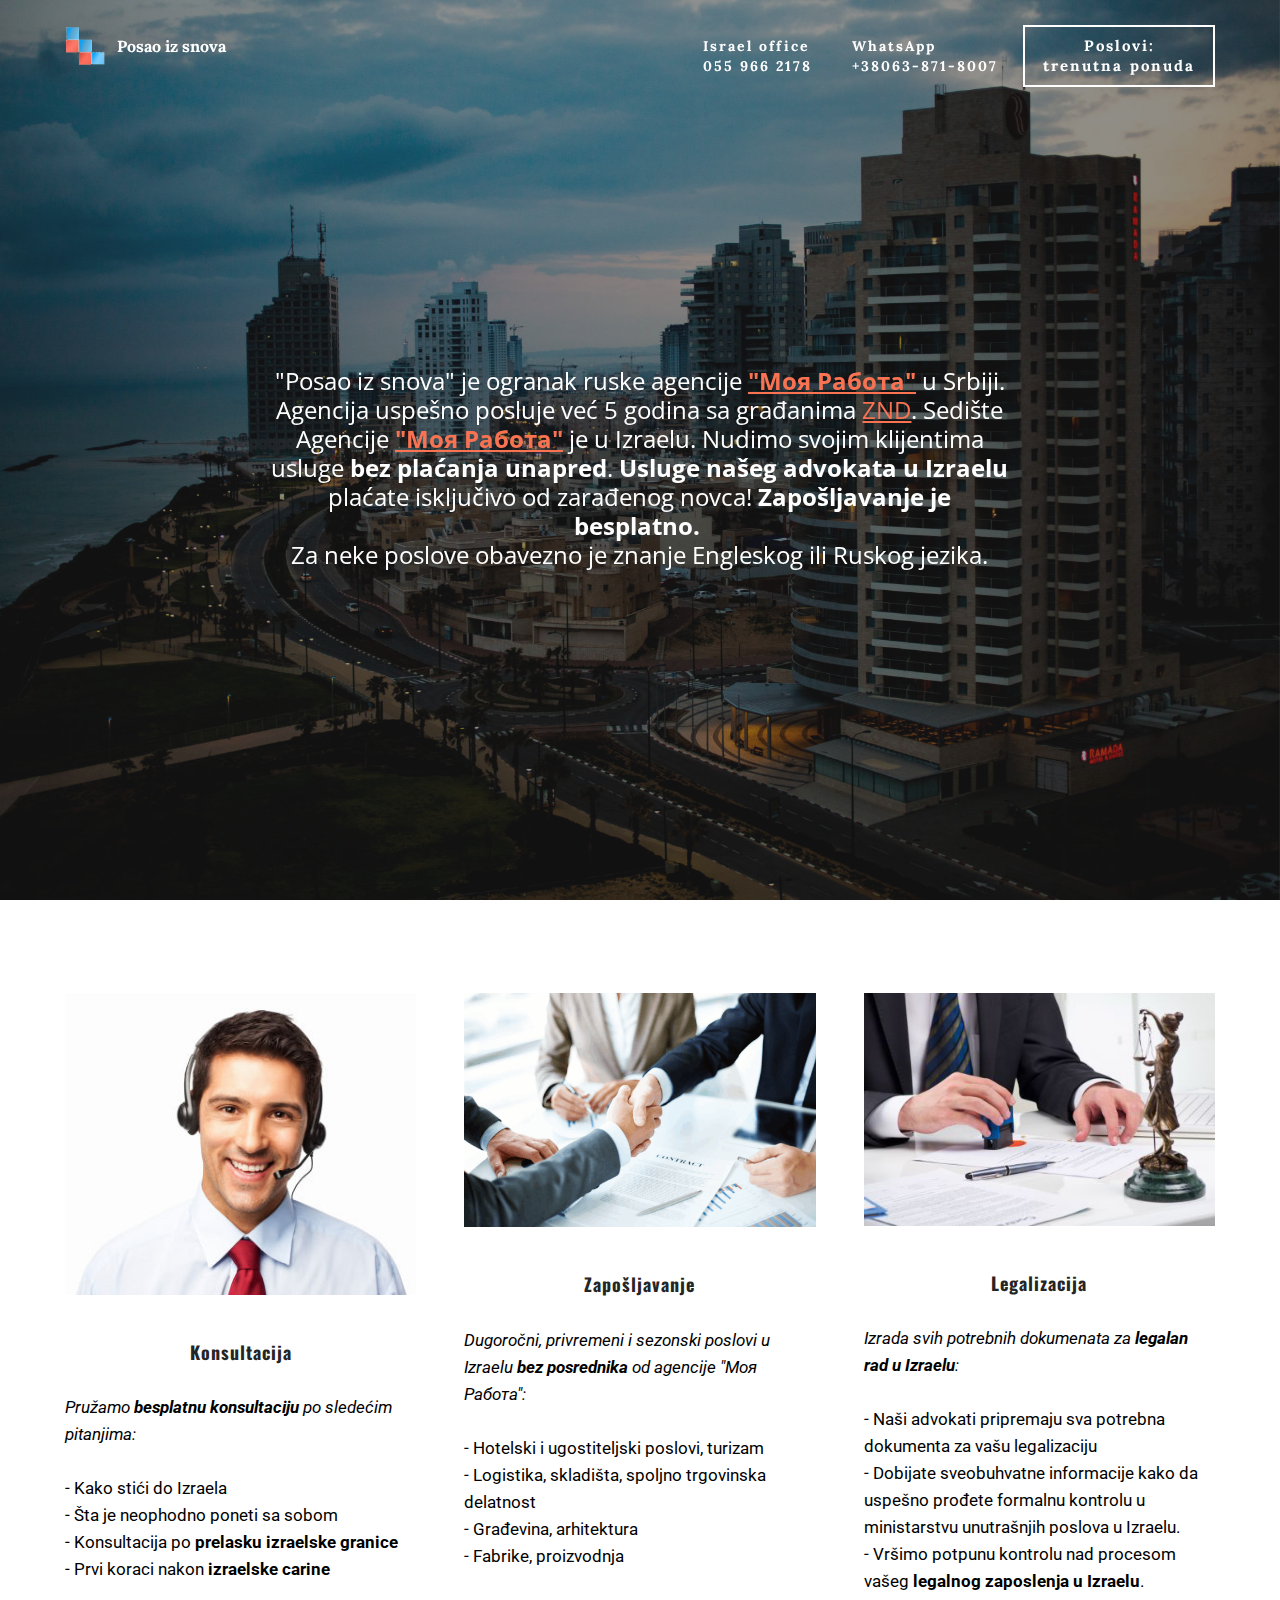
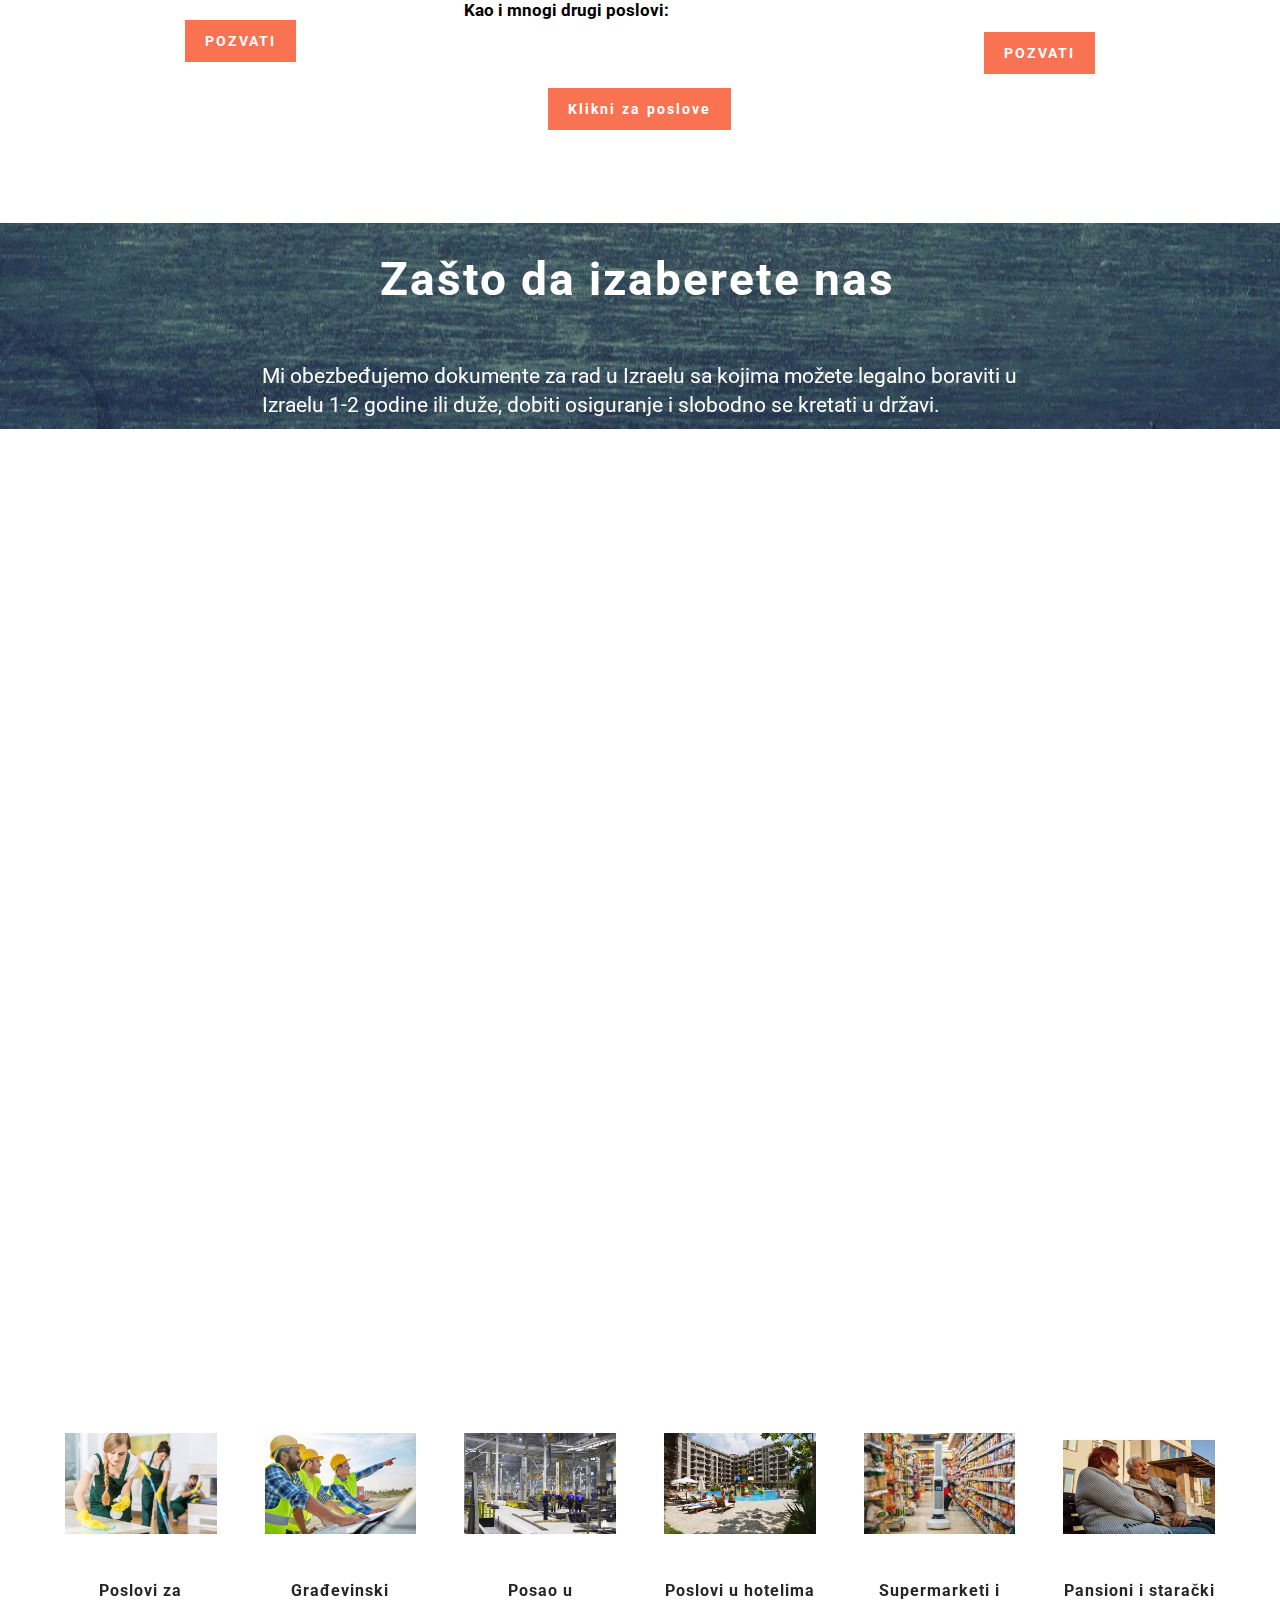
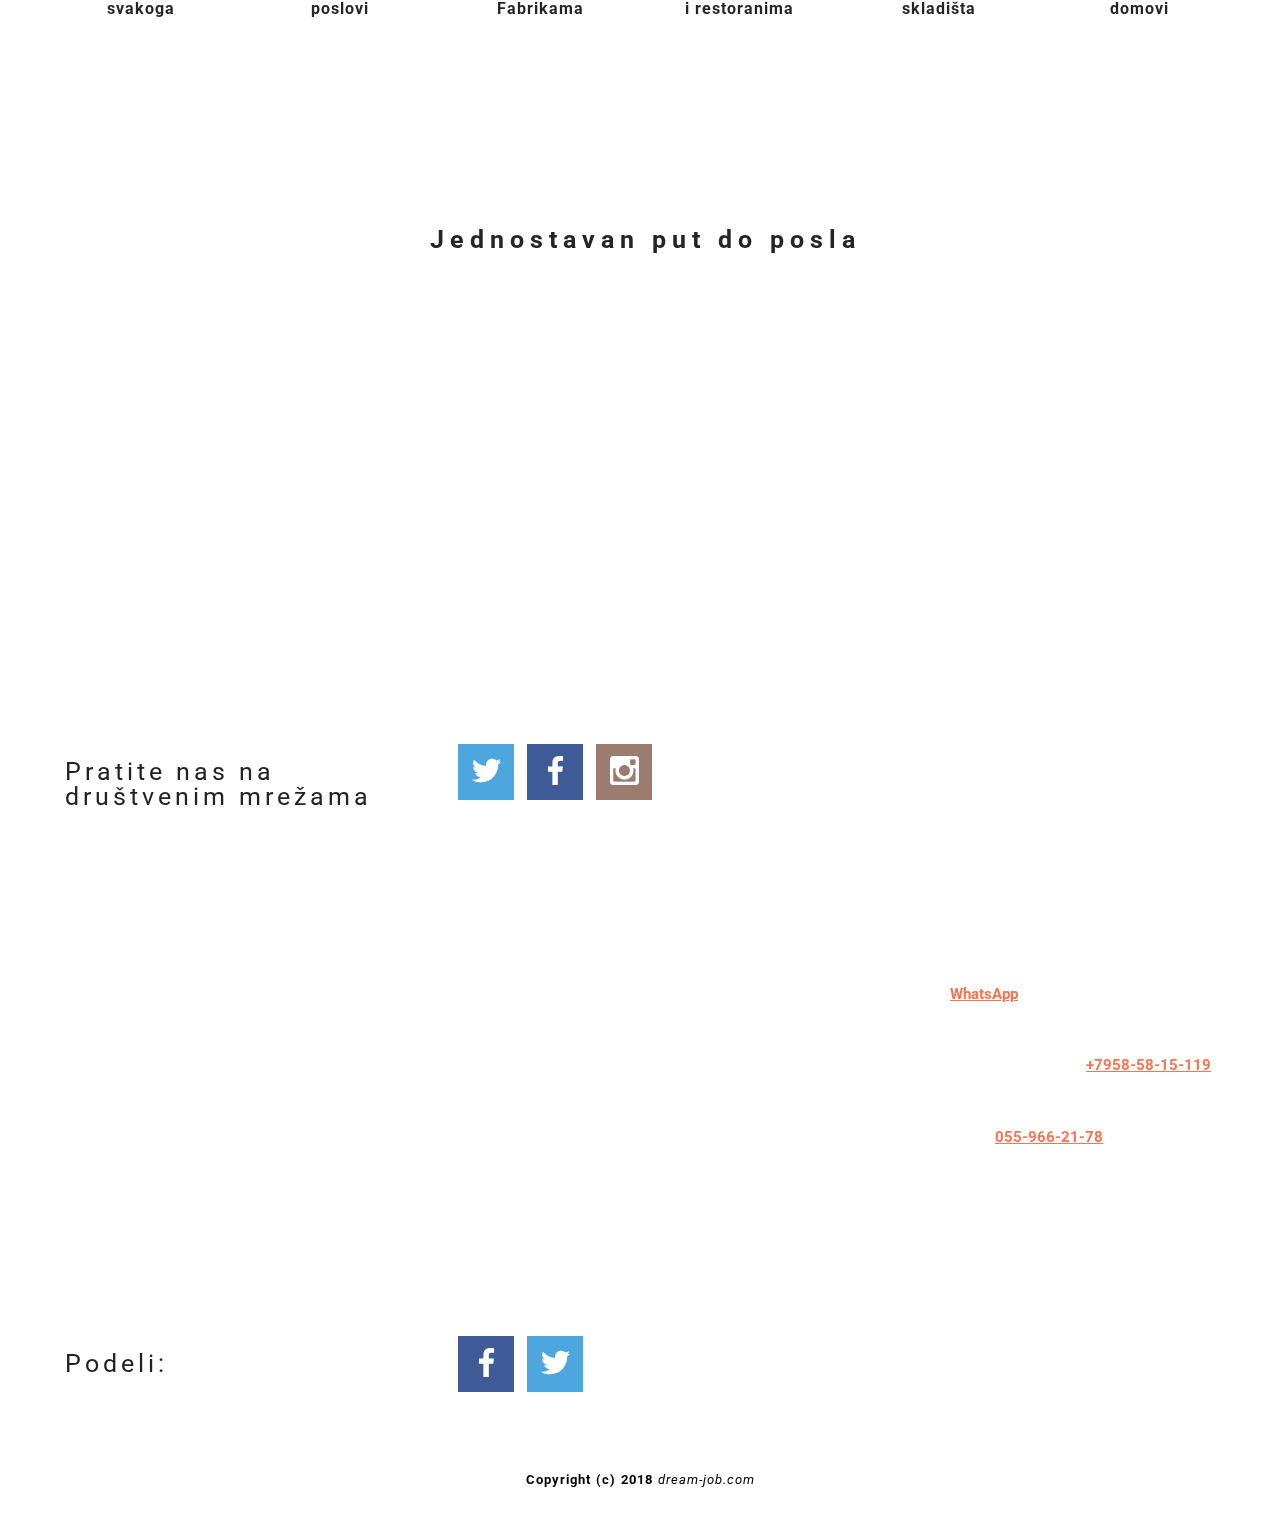
<file: index.html>
<!DOCTYPE html>
<html  >
<head>
  <!-- Site made with Mobirise Website Builder v4.11.6, https://mobirise.com -->
  <meta charset="UTF-8">
  <meta http-equiv="X-UA-Compatible" content="IE=edge">
  <meta name="generator" content="Mobirise v4.11.6, mobirise.com">
  <meta name="viewport" content="width=device-width, initial-scale=1, minimum-scale=1">
  <link rel="shortcut icon" href="assets/images/capture.gif" type="image/x-icon">
  <meta name="description" content="">
  
  <title>Home</title>
  <link rel="stylesheet" href="assets/web/assets/mobirise-icons-bold/mobirise-icons-bold.css">
  <link rel="stylesheet" href="assets/web/assets/mobirise-icons/mobirise-icons.css">
  <link rel="stylesheet" href="https://fonts.googleapis.com/css?family=Roboto:700,400&subset=cyrillic,latin,greek,vietnamese">
  <link rel="stylesheet" href="assets/bootstrap/css/bootstrap.min.css">
  <link rel="stylesheet" href="assets/animatecss/animate.min.css">
  <link rel="stylesheet" href="assets/socicon/css/socicon.min.css">
  <link rel="stylesheet" href="assets/mobirise/css/style.css">
  <link rel="stylesheet" href="assets/dropdown-menu/style.css">
  <link rel="preload" as="style" href="assets/mobirise/css/mbr-additional.css"><link rel="stylesheet" href="assets/mobirise/css/mbr-additional.css" type="text/css">
  
  
  
</head>
<body>
  <section id="dropdown-menu-c" data-rv-view="9">

    <nav class="navbar navbar-dropdown transparent navbar-fixed-top bg-color">

        <div class="container">

            <div class="navbar-brand">
                <span class="navbar-logo"><img src="assets/images/capture.gif" alt="Mobirise"></span>
                <a class="text-white" href="index.html">Posao iz snova <br></a>
            </div>

            <button class="navbar-toggler pull-xs-right hidden-md-up" type="button" data-toggle="collapse" data-target="#exCollapsingNavbar">
                <div class="hamburger-icon"></div>
            </button>

            <ul class="nav-dropdown collapse pull-xs-right navbar-toggleable-sm nav navbar-nav" id="exCollapsingNavbar"><li class="nav-item"><a class="nav-link link" href="tel:055 966 2178" aria-expanded="false">Israel office<br>055 966 2178</a></li><li class="nav-item"><a class="nav-link link" href="https://api.whatsapp.com/send?phone=380638718007&lang=sr" target="_blank" aria-expanded="false">WhatsApp<br>+38063-871-8007</a></li><li class="nav-item nav-btn"><a class="nav-link btn btn-default btn-default-outline" href="poslovi.html" target="_blank">Poslovi:<br>trenutna ponuda</a></li></ul>

        </div>

    </nav>

</section>

<section class="engine"><a href="https://mobirise.info/e">how to make a site for free</a></section><section class="mbr-box mbr-section mbr-section--relative mbr-section--fixed-size mbr-section--full-height mbr-section--bg-adapted mbr-parallax-background" id="header4-6" data-rv-view="0" style="background-image: url(assets/images/stacey-franco-36qw-7nilee-unsplash-2000x1333.jpg);">
    <div class="mbr-box__magnet mbr-box__magnet--sm-padding mbr-box__magnet--center-center mbr-after-navbar">
        <div class="mbr-overlay" style="opacity: 0.5; background-color: rgb(34, 34, 34);"></div>
        <div class="mbr-box__container mbr-section__container container">
            <div class="mbr-box mbr-box--stretched"><div class="mbr-box__magnet mbr-box__magnet--center-center">
                <div class="row"><div class=" col-sm-8 col-sm-offset-2">
                    <div class="mbr-hero animated fadeInUp">
                        
                        <p class="mbr-hero__subtext">"Posao iz snova" je ogranak ruske agencije <strong><a href="https://my-work.pro/index.html" class="text-danger" target="_blank">"Моя Работа"</a> </strong>u Srbiji. Agencija uspešno posluje već 5 godina sa građanima <a href="https://sr.wikipedia.org/wiki/%D0%97%D0%B0%D1%98%D0%B5%D0%B4%D0%BD%D0%B8%D1%86%D0%B0_%D0%BD%D0%B5%D0%B7%D0%B0%D0%B2%D0%B8%D1%81%D0%BD%D0%B8%D1%85_%D0%B4%D1%80%D0%B6%D0%B0%D0%B2%D0%B0" target="_blank" class="text-danger">ZND</a>. Sedište Agencije <a href="https://my-work.pro/index.html" target="_blank" class="text-danger"><strong>"Моя Работа"</strong></a> je u Izraelu. Nudimo svojim klijentima usluge <strong>bez plaćanja unapred</strong>. <strong>Usluge našeg advokata u Izraelu</strong> plaćate isključivo od zarađenog novca!&nbsp;<strong>Zapošljavanje je besplatno.&nbsp;</strong><br>Za neke poslove obavezno je znanje Engleskog ili Ruskog jezika.</p>
                    </div>
                    
                </div></div>
            </div></div>
        </div>
        
    </div>
</section>

<section class="mbr-section mbr-section--relative mbr-section--fixed-size" id="features1-7" data-rv-view="3" style="background-color: rgb(255, 255, 255);">
    
    
    <div class="mbr-section__container container mbr-section__container--std-top-padding" style="padding-top: 93px;">
        <div class="mbr-section__row row">
            <div class="mbr-section__col col-xs-12 col-sm-4">
                <div class="mbr-section__container mbr-section__container--center mbr-section__container--middle">
                    <figure class="mbr-figure"><img src="assets/images/f20161114131848-1473866095-11-374x321.jpg" class="mbr-figure__img"></figure>
                </div>
                <div class="mbr-section__container mbr-section__container--middle">
                    <div class="mbr-header mbr-header--reduce mbr-header--center mbr-header--wysiwyg">
                        <h3 class="mbr-header__text">Konsultacija</h3>
                    </div>
                </div>
                <div class="mbr-section__container mbr-section__container--middle">
                    <div class="mbr-article mbr-article--wysiwyg">
                        <p><em>Pružamo <strong>besplatnu konsultaciju</strong> po sledećim pitanjima:</em><br><br>- Kako stići do Izraela<br>- Šta je neophodno poneti sa sobom<br>- Konsultacija po <strong>prelasku izraelske granice</strong><br>- Prvi koraci nakon<strong> izraelske carine</strong></p>
                    </div>
                </div>
                <div class="mbr-section__container mbr-section__container--last" style="padding-bottom: 93px;">
                    <div class="mbr-buttons mbr-buttons--center"><a href="https://api.whatsapp.com/send?phone=380638718007&lang=sr" class="mbr-buttons__btn btn btn-wrap btn-xs-lg btn-danger" target="_blank">POZVATI<br></a></div>
                </div>
            </div>
            <div class="mbr-section__col col-xs-12 col-sm-4">
                <div class="mbr-section__container mbr-section__container--center mbr-section__container--middle">
                    <figure class="mbr-figure"><img src="assets/images/5-600x400.png" class="mbr-figure__img"></figure>
                </div>
                <div class="mbr-section__container mbr-section__container--middle">
                    <div class="mbr-header mbr-header--reduce mbr-header--center mbr-header--wysiwyg">
                        <h3 class="mbr-header__text">Zapošljavanje</h3>
                    </div>
                </div>
                <div class="mbr-section__container mbr-section__container--middle">
                    <div class="mbr-article mbr-article--wysiwyg">
                        <p><em>Dugoročni, privremeni i sezonski poslovi u Izraelu <strong>bez posrednika</strong> od agencije "Моя Работа":</em>&nbsp;<br><br>- Hotelski i ugostiteljski poslovi, turizam<br>- Logistika, skladišta, spoljno trgovinska delatnost<br>- Građevina, arhitektura<br>- Fabrike, proizvodnja<br><br><strong>Kao i mnogi drugi poslovi:</strong><br><br></p>
                    </div>
                </div>
                <div class="mbr-section__container mbr-section__container--last" style="padding-bottom: 93px;">
                    <div class="mbr-buttons mbr-buttons--center"><a href="index.html#features1-1c" class="mbr-buttons__btn btn btn-wrap btn-xs-lg btn-danger">Klikni za poslove<br></a></div>
                </div>
            </div>
            
            <div class="mbr-section__col col-xs-12 col-sm-4">
                <div class="mbr-section__container mbr-section__container--center mbr-section__container--middle">
                    <figure class="mbr-figure"><img src="assets/images/legalyzaciya-myworkpro-426x282.jpg" class="mbr-figure__img"></figure>
                </div>
                <div class="mbr-section__container mbr-section__container--middle">
                    <div class="mbr-header mbr-header--reduce mbr-header--center mbr-header--wysiwyg">
                        <h3 class="mbr-header__text">Legalizacija</h3>
                    </div>
                </div>
                <div class="mbr-section__container mbr-section__container--middle">
                    <div class="mbr-article mbr-article--wysiwyg">
                        <p><em>Izrada svih potrebnih dokumenata za <strong>legalan rad u Izraelu</strong>:</em><br><br>- Naši advokati pripremaju sva potrebna dokumenta za vašu legalizaciju<br>- Dobijate sveobuhvatne informacije kako da uspešno prođete formalnu kontrolu u ministarstvu unutrašnjih poslova u Izraelu.&nbsp;<br>- Vršimo potpunu kontrolu nad procesom vašeg <strong>legalnog zaposlenja u Izraelu</strong>.</p>
                    </div>
                </div>
                <div class="mbr-section__container mbr-section__container--last" style="padding-bottom: 93px;">
                    <div class="mbr-buttons mbr-buttons--center"><a href="https://api.whatsapp.com/send?phone=380638718007&lang=sr" class="mbr-buttons__btn btn btn-wrap btn-xs-lg btn-danger" target="_blank">POZVATI</a></div>
                </div>
            </div>
            
            
            
            
            
        </div>
    </div>
</section>

<section class="mbr-box mbr-section mbr-section--relative mbr-section--fixed-size mbr-section--full-height mbr-section--bg-adapted mbr-parallax-background" id="header4-1d" data-rv-view="6" style="background-image: url(assets/images/mbr-1-1920x1277.jpeg);">
    <div class="mbr-box__magnet mbr-box__magnet--sm-padding mbr-box__magnet--center-center">
        
        <div class="mbr-box__container mbr-section__container container">
            <div class="mbr-box mbr-box--stretched"><div class="mbr-box__magnet mbr-box__magnet--center-center">
                <div class="row"><div class=" col-sm-8 col-sm-offset-2">
                    <div class="mbr-hero animated fadeInUp">
                        <h1 class="mbr-hero__text">Zašto da izaberete nas<br><br></h1>
                        <p class="mbr-hero__subtext">Mi obezbeđujemo dokumente za rad u Izraelu sa kojima možete legalno boraviti u Izraelu 1-2 godine ili duže, dobiti osiguranje i slobodno se kretati u državi. 
<br>
<br>Višegodišnje praktično iskustvo advokata agencije "Моя работа" omogućava da u najkraćem vremenskom roku dobijete sve neophodne dokumente za legalan rad u Izraelu. 
<br>
<br>Pružamo pravnu podršku tokom celog perioda saradnje sa vama.
<br>
<br>Dočekujemo vas na aerodromu u Izraelu i prevozimo do mesta boravka.
<br>
<br>Nema skrivenih doplaćivanja. Posao dobijate besplatno!&nbsp;<br>
<br>Dobri uslovi smeštaja i hrane.
<br>
<br>Plaćanje usluga na rate od plate!&nbsp;<br><br>Individualno biranje slobodnih radnih mesta u Izraelu u skladu sa vašim kriterijumima.
<br>
<br>Srednja plata za sve radnike je 2000$ garantovano.
<br>
<br>100% garancija formalnog i legalnog zaposlenja od agencije "Моя работа" koja je u direktnoj saradnji sa poslodavcima.&nbsp;<br>
<br>	
<br>
<br>
<br>
<br>
<br>
<br></p>
                    </div>
                    
                </div></div>
            </div></div>
        </div>
        
    </div>
</section>

<section class="mbr-section mbr-section--relative mbr-section--fixed-size" id="features1-1c" data-rv-view="11" style="background-color: rgb(255, 255, 255);">
    
    
    <div class="mbr-section__container container mbr-section__container--std-top-padding" style="padding-top: 93px;">
        <div class="mbr-section__row row">
            <div class="mbr-section__col col-xs-12 col-lg-2 col-md-4 col-sm-6">
                <div class="mbr-section__container mbr-section__container--center mbr-section__container--middle">
                    <figure class="mbr-figure"><img src="assets/images/4gjz-600x400.jpeg" class="mbr-figure__img"></figure>
                </div>
                <div class="mbr-section__container mbr-section__container--middle">
                    <div class="mbr-header mbr-header--reduce mbr-header--center mbr-header--wysiwyg">
                        <h3 class="mbr-header__text">Poslovi za svakoga</h3>
                    </div>
                </div>
                <div class="mbr-section__container mbr-section__container--last" style="padding-bottom: 93px;">
                    <div class="mbr-article mbr-article--wysiwyg">
                        <p></p>
                    </div>
                </div>
                
            </div>
            <div class="mbr-section__col col-xs-12 col-lg-2 col-md-4 col-sm-6">
                <div class="mbr-section__container mbr-section__container--center mbr-section__container--middle">
                    <figure class="mbr-figure"><img src="assets/images/stroiteli-600x400.jpeg" class="mbr-figure__img"></figure>
                </div>
                <div class="mbr-section__container mbr-section__container--middle">
                    <div class="mbr-header mbr-header--reduce mbr-header--center mbr-header--wysiwyg">
                        <h3 class="mbr-header__text">Građevinski poslovi</h3>
                    </div>
                </div>
                <div class="mbr-section__container mbr-section__container--last" style="padding-bottom: 93px;">
                    <div class="mbr-article mbr-article--wysiwyg">
                        <p></p>
                    </div>
                </div>
                
            </div>
            <div class="clearfix visible-sm-block"></div>
            <div class="mbr-section__col col-xs-12 col-lg-2 col-md-4 col-sm-6">
                <div class="mbr-section__container mbr-section__container--center mbr-section__container--middle">
                    <figure class="mbr-figure"><img src="assets/images/zavod-600x400.jpg" class="mbr-figure__img"></figure>
                </div>
                <div class="mbr-section__container mbr-section__container--middle">
                    <div class="mbr-header mbr-header--reduce mbr-header--center mbr-header--wysiwyg">
                        <h3 class="mbr-header__text">Posao u Fabrikama</h3>
                    </div>
                </div>
                <div class="mbr-section__container mbr-section__container--last" style="padding-bottom: 93px;">
                    <div class="mbr-article mbr-article--wysiwyg">
                        <p></p>
                    </div>
                </div>
                
            </div>
            <div class="clearfix visible-md-block"></div>
            <div class="mbr-section__col col-xs-12 col-lg-2 col-md-4 col-sm-6">
                <div class="mbr-section__container mbr-section__container--center mbr-section__container--middle">
                    <figure class="mbr-figure"><img src="assets/images/gostinicu-600x400.jpg" class="mbr-figure__img"></figure>
                </div>
                <div class="mbr-section__container mbr-section__container--middle">
                    <div class="mbr-header mbr-header--reduce mbr-header--center mbr-header--wysiwyg">
                        <h3 class="mbr-header__text">Poslovi u hotelima i restoranima</h3>
                    </div>
                </div>
                <div class="mbr-section__container mbr-section__container--last" style="padding-bottom: 93px;">
                    <div class="mbr-article mbr-article--wysiwyg">
                        <p></p>
                    </div>
                </div>
                
            </div>
            <div class="clearfix visible-sm-block"></div>
            <div class="mbr-section__col col-xs-12 col-lg-2 col-md-4 col-sm-6">
                <div class="mbr-section__container mbr-section__container--center mbr-section__container--middle">
                    <figure class="mbr-figure"><img src="assets/images/supermarket-600x400.jpeg" class="mbr-figure__img"></figure>
                </div>
                <div class="mbr-section__container mbr-section__container--middle">
                    <div class="mbr-header mbr-header--reduce mbr-header--center mbr-header--wysiwyg">
                        <h3 class="mbr-header__text">Supermarketi i skladišta</h3>
                    </div>
                </div>
                <div class="mbr-section__container mbr-section__container--last" style="padding-bottom: 93px;">
                    <div class="mbr-article mbr-article--wysiwyg">
                        <p></p>
                    </div>
                </div>
                
            </div>
            <div class="mbr-section__col col-xs-12 col-lg-2 col-md-4 col-sm-6">
                <div class="mbr-section__container mbr-section__container--center mbr-section__container--middle">
                    <figure class="mbr-figure"><img src="assets/images/dom-prestarelyh-myworkpro-600x400.jpg" class="mbr-figure__img"></figure>
                </div>
                <div class="mbr-section__container mbr-section__container--middle">
                    <div class="mbr-header mbr-header--reduce mbr-header--center mbr-header--wysiwyg">
                        <h3 class="mbr-header__text">Pansioni i starački domovi</h3>
                    </div>
                </div>
                <div class="mbr-section__container mbr-section__container--last" style="padding-bottom: 93px;">
                    <div class="mbr-article mbr-article--wysiwyg">
                        <p></p>
                    </div>
                </div>
                
            </div>
        </div>
    </div>
</section>

<section class="mbr-section" id="header3-1i" data-rv-view="14">
    <div class="mbr-section__container container mbr-section__container--isolated">
        <div class="mbr-header mbr-header--wysiwyg row">
            <div class="col-sm-8 col-sm-offset-2">
                <h3 class="mbr-header__text">&nbsp; &nbsp; &nbsp; &nbsp; &nbsp; &nbsp; &nbsp; Jednostavan put do posla<br></h3>
                
            </div>
        </div>
    </div>
</section>

<section class="mbr-section mbr-section--relative mbr-section--fixed-size mbr-parallax-background" id="features1-1h" data-rv-view="16" style="background-image: url(assets/images/mbr-1920x1277.jpeg);">
    
    
    <div class="mbr-section__container container mbr-section__container--std-top-padding" style="padding-top: 93px;">
        <div class="mbr-section__row row">
            <div class="mbr-section__col col-xs-12 col-md-3 col-sm-6">
                <div class="mbr-section__container mbr-section__container--center mbr-section__container--middle">
                    <figure class="mbr-figure"><span class="mbrib-protect mbr-iconfont mbr-iconfont-features1" style="font-size: 80px; color: rgb(255, 255, 255);"></span></figure>
                </div>
                <div class="mbr-section__container mbr-section__container--middle">
                    <div class="mbr-header mbr-header--reduce mbr-header--center mbr-header--wysiwyg">
                        <h3 class="mbr-header__text">Prelazak granice</h3>
                    </div>
                </div>
                <div class="mbr-section__container mbr-section__container--last" style="padding-bottom: 93px;">
                    <div class="mbr-article mbr-article--wysiwyg">
                        <p></p>
                    </div>
                </div>
                
            </div>
            <div class="mbr-section__col col-xs-12 col-md-3 col-sm-6">
                <div class="mbr-section__container mbr-section__container--center mbr-section__container--middle">
                    <figure class="mbr-figure"><span class="mbri-home mbr-iconfont mbr-iconfont-features1" style="font-size: 80px; color: rgb(255, 255, 255);"></span></figure>
                </div>
                <div class="mbr-section__container mbr-section__container--middle">
                    <div class="mbr-header mbr-header--reduce mbr-header--center mbr-header--wysiwyg">
                        <h3 class="mbr-header__text">Dolazak u kancelariju</h3>
                    </div>
                </div>
                <div class="mbr-section__container mbr-section__container--last" style="padding-bottom: 93px;">
                    <div class="mbr-article mbr-article--wysiwyg">
                        <p></p>
                    </div>
                </div>
                
            </div>
            <div class="clearfix visible-sm-block"></div>
            <div class="mbr-section__col col-xs-12 col-md-3 col-sm-6">
                <div class="mbr-section__container mbr-section__container--center mbr-section__container--middle">
                    <figure class="mbr-figure"><span class="mbrib-edit mbr-iconfont mbr-iconfont-features1" style="font-size: 80px; color: rgb(255, 255, 255);"></span></figure>
                </div>
                <div class="mbr-section__container mbr-section__container--middle">
                    <div class="mbr-header mbr-header--reduce mbr-header--center mbr-header--wysiwyg">
                        <h3 class="mbr-header__text">Papirologija</h3>
                    </div>
                </div>
                <div class="mbr-section__container mbr-section__container--last" style="padding-bottom: 93px;">
                    <div class="mbr-article mbr-article--wysiwyg">
                        <p></p>
                    </div>
                </div>
                
            </div>
            
            <div class="mbr-section__col col-xs-12 col-md-3 col-sm-6">
                <div class="mbr-section__container mbr-section__container--center mbr-section__container--middle">
                    <figure class="mbr-figure"><span class="mbri-briefcase mbr-iconfont mbr-iconfont-features1" style="font-size: 80px; color: rgb(255, 255, 255);"></span></figure>
                </div>
                <div class="mbr-section__container mbr-section__container--middle">
                    <div class="mbr-header mbr-header--reduce mbr-header--center mbr-header--wysiwyg">
                        <h3 class="mbr-header__text">Zapošljavanje</h3>
                    </div>
                </div>
                <div class="mbr-section__container mbr-section__container--last" style="padding-bottom: 93px;">
                    <div class="mbr-article mbr-article--wysiwyg">
                        <p></p>
                    </div>
                </div>
                
            </div>
            
            
            
        </div>
    </div>
</section>

<section class="mbr-section mbr-section--relative mbr-section--fixed-size" id="social-buttons2-1l" data-rv-view="19" style="background-color: rgb(255, 255, 255);">
    

    <div class="mbr-section__container container">
        <div class="mbr-header mbr-header--inline row" style="padding-top: 40.8px; padding-bottom: 40.8px;">
            <div class="col-sm-4">
                <h3 class="mbr-header__text"><span style="font-weight: normal;">Pratite nas na društvenim mrežama</span><br><br></h3>
            </div>
            <div class="mbr-social-icons mbr-social-icons--style-1 col-sm-8"><a class="mbr-social-icons__icon socicon-bg-twitter" title="Twitter" target="_blank" href="https://twitter.com/myworkpro1"><i class="socicon socicon-twitter"></i></a> <a class="mbr-social-icons__icon socicon-bg-facebook" title="Facebook" target="_blank" href="https://www.facebook.com/myworkpro"><i class="socicon socicon-facebook"></i></a>   <a class="mbr-social-icons__icon socicon-bg-instagram" title="Instagram" target="_blank" href="https://www.instagram.com/my_work.pro/"><i class="socicon socicon-instagram"></i></a>      </div>
        </div>
    </div>
</section>

<section class="mbr-section mbr-section--relative mbr-section--fixed-size mbr-parallax-background" id="contacts2-1m" data-rv-view="21" style="background-image: url(assets/images/mbr-1920x1277.jpeg);">
    
    <div class="mbr-section__container container">
        <div class="mbr-contacts mbr-contacts--wysiwyg row" style="padding-top: 60px; padding-bottom: 60px;">
            <div class="col-sm-6">
                <figure class="mbr-figure mbr-figure--wysiwyg mbr-figure--full-width mbr-figure--no-bg">
                    <div class="mbr-figure__map mbr-figure__map--short"><iframe frameborder="0" style="border:0" src="https://www.google.com/maps/embed?pb=!1m18!1m12!1m3!1d3380.002662120431!2d34.88057641415063!3d32.09621372569429!2m3!1f0!2f0!3f0!3m2!1i1024!2i768!4f13.1!3m3!1m2!1s0x151d3614dc758f3d%3A0xc4d757030bce08f!2zRHIuIEZvZ2VsIEhlcm1hbiA3LCBQZXRhaCBUaWt2YSwg0JjQt9GA0LDQtdC7!5e0!3m2!1ssr!2srs!4v1575306001503!5m2!1ssr!2srs" allowfullscreen=""></iframe></div>
                </figure>
            </div>
            <div class="col-sm-6">
                <div class="row">
                    <div class="col-sm-5 col-sm-offset-1">
                        <p class="mbr-contacts__text"><strong>ADRESA:</strong><br><strong><br></strong>Моя Работа&nbsp;<br>Dr Fogel Herman St 7, Petah Tikva, Israel<br><strong><br></strong><strong>&nbsp;</strong><br><strong>&nbsp;</strong><br><br><br></p>
                    </div>
                    <div class="col-sm-6"><p class="mbr-contacts__text"><strong>KONTAKT:</strong></p><p class="mbr-contacts__text"><strong><br></strong></p><ul class="mbr-contacts__list"><li><a href="https://api.whatsapp.com/send?phone=380638718007&lang=sr" target="_blank" class="text-danger"><strong>WhatsApp</strong></a>:  +38063-871-8007 (Konsultant iz Srbije)</li><li><br></li><li>
</li><li>
</li><li>Russian Federation: <a href="tel:+7958-58-15-119" class="text-danger"><strong>+7958-58-15-119</strong></a>
</li><li>(Konsultant iz Rusije)</li><li><br></li><li>
</li><li>
</li><li>Israel: <strong><a href="tel:055-966-21-78" class="text-danger">055-966-21-78</a>
</strong></li><li>(direktna linija sa Izraelom)</li></ul></div>
                </div>
            </div>
        </div>
    </div>
</section>

<section class="mbr-section mbr-section--relative mbr-section--fixed-size" id="social-buttons1-1v" data-rv-view="25" style="background-color: rgb(255, 255, 255);">
    

    <div class="mbr-section__container container">
        <div class="mbr-header mbr-header--inline row" style="padding-top: 40.8px; padding-bottom: 40.8px;">
            <div class="col-sm-4">
                <h3 class="mbr-header__text"><span style="font-weight: normal;">Podeli:</span></h3>
            </div>
            <div class="mbr-social-icons col-sm-8">
                <div class="mbr-social-likes social-likes_style-1" data-counters="true">
                    <div class="mbr-social-icons__icon social-likes__icon facebook socicon-bg-facebook" title="Share link on Facebook">
                        <i class="socicon socicon-facebook"></i>
                        
                    </div>
                    
                    <div class="mbr-social-icons__icon social-likes__icon twitter socicon-bg-twitter" title="Share link on Twitter">
                        <i class="socicon socicon-twitter"></i>
                    </div>
                </div>
            </div>
        </div>
    </div>
</section>

<footer class="mbr-section mbr-section--relative mbr-section--fixed-size" id="footer1-1n" data-rv-view="23" style="background-color: rgb(255, 255, 255);">
    
    <div class="mbr-section__container container">
        <div class="mbr-footer mbr-footer--wysiwyg row" style="padding-top: 24.6px; padding-bottom: 24.6px;">
            <div class="col-sm-12">
                <p class="mbr-footer__copyright"><strong>Copyright (c) 2018</strong>&nbsp;<em>dream-job.com</em></p>
            </div>
        </div>
    </div>
</footer>


  <script src="assets/web/assets/jquery/jquery.min.js"></script>
  <script src="assets/bootstrap/js/bootstrap.min.js"></script>
  <script src="assets/smooth-scroll/smooth-scroll.js"></script>
  <script src="assets/social-likes/social-likes.js"></script>
  <script src="assets/jarallax/jarallax.js"></script>
  <script src="assets/mobirise/js/script.js"></script>
  <script src="assets/dropdown-menu/script.js"></script>
  
  
</body>
</html>
</file>
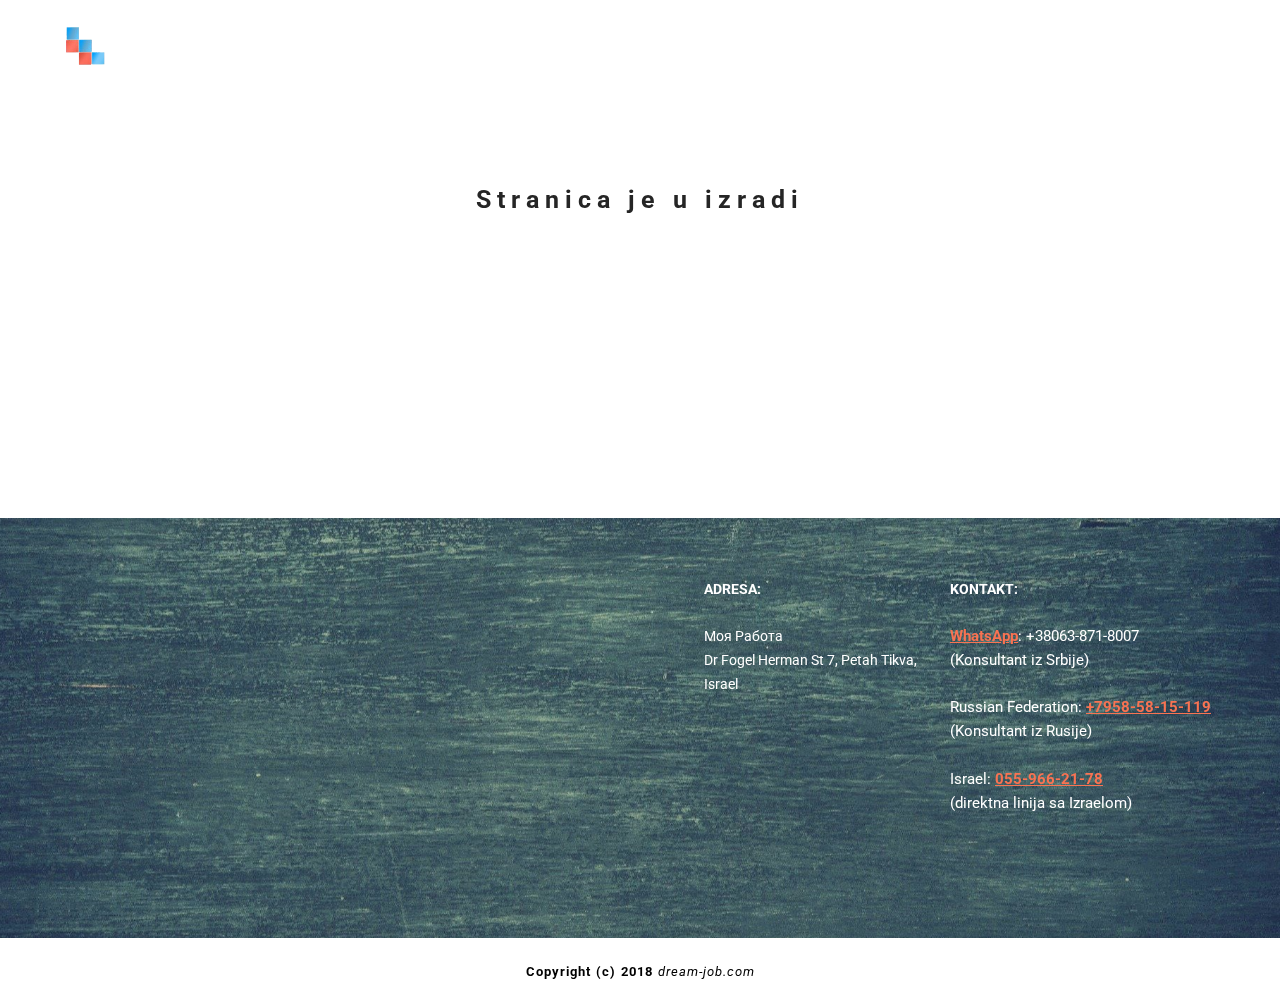
<file: poslovi.html>
<!DOCTYPE html>
<html  >
<head>
  <!-- Site made with Mobirise Website Builder v4.11.6, https://mobirise.com -->
  <meta charset="UTF-8">
  <meta http-equiv="X-UA-Compatible" content="IE=edge">
  <meta name="generator" content="Mobirise v4.11.6, mobirise.com">
  <meta name="viewport" content="width=device-width, initial-scale=1, minimum-scale=1">
  <link rel="shortcut icon" href="assets/images/capture.gif" type="image/x-icon">
  <meta name="description" content="Ovde možete pogledati koji poslovi su trenutno u ponudi">
  
  <title>Poslovi</title>
  <link rel="stylesheet" href="https://fonts.googleapis.com/css?family=Roboto:700,400&subset=cyrillic,latin,greek,vietnamese">
  <link rel="stylesheet" href="assets/bootstrap/css/bootstrap.min.css">
  <link rel="stylesheet" href="assets/mobirise/css/style.css">
  <link rel="stylesheet" href="assets/dropdown-menu/style.css">
  <link rel="preload" as="style" href="assets/mobirise/css/mbr-additional.css"><link rel="stylesheet" href="assets/mobirise/css/mbr-additional.css" type="text/css">
  
  
  
</head>
<body>
  <section id="dropdown-menu-d" data-rv-view="29">

    <nav class="navbar navbar-dropdown transparent navbar-fixed-top bg-color">

        <div class="container">

            <div class="navbar-brand">
                <span class="navbar-logo"><img src="assets/images/capture.gif" alt="Mobirise"></span>
                <a class="text-white" href="index.html">Posao iz snova <br></a>
            </div>

            <button class="navbar-toggler pull-xs-right hidden-md-up" type="button" data-toggle="collapse" data-target="#exCollapsingNavbar">
                <div class="hamburger-icon"></div>
            </button>

            <ul class="nav-dropdown collapse pull-xs-right navbar-toggleable-sm nav navbar-nav" id="exCollapsingNavbar"><li class="nav-item"><a class="nav-link link" href="tel:055 966 2178" aria-expanded="false">Israel office<br>055 966 2178</a></li><li class="nav-item"><a class="nav-link link" href="https://api.whatsapp.com/send?phone=380638718007&lang=sr" target="_blank" aria-expanded="false">WhatsApp<br>+38063-871-8007</a></li><li class="nav-item nav-btn"><a class="nav-link btn btn-default btn-default-outline" href="poslovi.html" target="_blank">Poslovi:<br>trenutna ponuda</a></li></ul>

        </div>

    </nav>

</section>

<section class="engine"><a href="https://mobirise.info/d">web maker</a></section><section class="mbr-section mbr-after-navbar" id="header3-1z" data-rv-view="27">
    <div class="mbr-section__container container mbr-section__container--isolated">
        <div class="mbr-header mbr-header--wysiwyg row">
            <div class="col-sm-8 col-sm-offset-2">
                <h3 class="mbr-header__text">Stranica je u izradi</h3>
                
            </div>
        </div>
    </div>
</section>

<section class="mbr-section mbr-section--relative mbr-section--fixed-size" id="content4-1x" data-rv-view="33" style="background-color: rgb(255, 255, 255);">
    
    
    <div class="mbr-section__container container mbr-section__container--std-top-padding" style="padding-top: 93px;">
        <div class="mbr-section__row row">
            <div class="mbr-section__col col-xs-12 col-lg-2 col-md-4 col-sm-6">
                
                <div class="mbr-section__container mbr-section__container--middle">
                    <div class="mbr-header mbr-header--reduce mbr-header--center mbr-header--wysiwyg">
                        <h3 class="mbr-header__text"></h3>
                    </div>
                </div>
                <div class="mbr-section__container mbr-section__container--last" style="padding-bottom: 93px;">
                    <div class="mbr-article mbr-article--wysiwyg">
                        <p></p>
                    </div>
                </div>
                
            </div>
            <div class="mbr-section__col col-xs-12 col-lg-2 col-md-4 col-sm-6">
                
                <div class="mbr-section__container mbr-section__container--middle">
                    <div class="mbr-header mbr-header--reduce mbr-header--center mbr-header--wysiwyg">
                        <h3 class="mbr-header__text"></h3>
                    </div>
                </div>
                <div class="mbr-section__container mbr-section__container--last" style="padding-bottom: 93px;">
                    <div class="mbr-article mbr-article--wysiwyg">
                        <p></p>
                    </div>
                </div>
                
            </div>
            <div class="clearfix visible-sm-block"></div>
            <div class="mbr-section__col col-xs-12 col-lg-2 col-md-4 col-sm-6">
                
                <div class="mbr-section__container mbr-section__container--middle">
                    <div class="mbr-header mbr-header--reduce mbr-header--center mbr-header--wysiwyg">
                        <h3 class="mbr-header__text"></h3>
                    </div>
                </div>
                <div class="mbr-section__container mbr-section__container--last" style="padding-bottom: 93px;">
                    <div class="mbr-article mbr-article--wysiwyg">
                        <p></p>
                    </div>
                </div>
                
            </div>
            <div class="clearfix visible-md-block"></div>
            <div class="mbr-section__col col-xs-12 col-lg-2 col-md-4 col-sm-6">
                
                <div class="mbr-section__container mbr-section__container--middle">
                    <div class="mbr-header mbr-header--reduce mbr-header--center mbr-header--wysiwyg">
                        <h3 class="mbr-header__text"></h3>
                    </div>
                </div>
                <div class="mbr-section__container mbr-section__container--last" style="padding-bottom: 93px;">
                    <div class="mbr-article mbr-article--wysiwyg">
                        <p></p>
                    </div>
                </div>
                
            </div>
            <div class="clearfix visible-sm-block"></div>
            <div class="mbr-section__col col-xs-12 col-lg-2 col-md-4 col-sm-6">
                
                <div class="mbr-section__container mbr-section__container--middle">
                    <div class="mbr-header mbr-header--reduce mbr-header--center mbr-header--wysiwyg">
                        <h3 class="mbr-header__text"></h3>
                    </div>
                </div>
                <div class="mbr-section__container mbr-section__container--last" style="padding-bottom: 93px;">
                    <div class="mbr-article mbr-article--wysiwyg">
                        <p></p>
                    </div>
                </div>
                
            </div>
            <div class="mbr-section__col col-xs-12 col-lg-2 col-md-4 col-sm-6">
                
                <div class="mbr-section__container mbr-section__container--middle">
                    <div class="mbr-header mbr-header--reduce mbr-header--center mbr-header--wysiwyg">
                        <h3 class="mbr-header__text"></h3>
                    </div>
                </div>
                <div class="mbr-section__container mbr-section__container--last" style="padding-bottom: 93px;">
                    <div class="mbr-article mbr-article--wysiwyg">
                        <p></p>
                    </div>
                </div>
                
            </div>
        </div>
    </div>
</section>

<section class="mbr-section mbr-section--relative mbr-section--fixed-size mbr-parallax-background" id="contacts2-1m" data-rv-view="36" style="background-image: url(assets/images/mbr-1920x1277.jpeg);">
    
    <div class="mbr-section__container container">
        <div class="mbr-contacts mbr-contacts--wysiwyg row" style="padding-top: 60px; padding-bottom: 60px;">
            <div class="col-sm-6">
                <figure class="mbr-figure mbr-figure--wysiwyg mbr-figure--full-width mbr-figure--no-bg">
                    <div class="mbr-figure__map mbr-figure__map--short"><iframe frameborder="0" style="border:0" src="https://www.google.com/maps/embed?pb=!1m18!1m12!1m3!1d3380.002662120431!2d34.88057641415063!3d32.09621372569429!2m3!1f0!2f0!3f0!3m2!1i1024!2i768!4f13.1!3m3!1m2!1s0x151d3614dc758f3d%3A0xc4d757030bce08f!2zRHIuIEZvZ2VsIEhlcm1hbiA3LCBQZXRhaCBUaWt2YSwg0JjQt9GA0LDQtdC7!5e0!3m2!1ssr!2srs!4v1575306001503!5m2!1ssr!2srs" allowfullscreen=""></iframe></div>
                </figure>
            </div>
            <div class="col-sm-6">
                <div class="row">
                    <div class="col-sm-5 col-sm-offset-1">
                        <p class="mbr-contacts__text"><strong>ADRESA:</strong><br><strong><br></strong>Моя Работа&nbsp;<br>Dr Fogel Herman St 7, Petah Tikva, Israel<br><strong><br></strong><strong>&nbsp;</strong><br><strong>&nbsp;</strong><br><br><br></p>
                    </div>
                    <div class="col-sm-6"><p class="mbr-contacts__text"><strong>KONTAKT:</strong></p><p class="mbr-contacts__text"><strong><br></strong></p><ul class="mbr-contacts__list"><li><a href="https://api.whatsapp.com/send?phone=380638718007&lang=sr" target="_blank" class="text-danger"><strong>WhatsApp</strong></a>:  +38063-871-8007 (Konsultant iz Srbije)</li><li><br></li><li>
</li><li>
</li><li>Russian Federation: <a href="tel:+7958-58-15-119" class="text-danger"><strong>+7958-58-15-119</strong></a>
</li><li>(Konsultant iz Rusije)</li><li><br></li><li>
</li><li>
</li><li>Israel: <strong><a href="tel:055-966-21-78" class="text-danger">055-966-21-78</a>
</strong></li><li>(direktna linija sa Izraelom)</li></ul></div>
                </div>
            </div>
        </div>
    </div>
</section>

<footer class="mbr-section mbr-section--relative mbr-section--fixed-size" id="footer1-1n" data-rv-view="31" style="background-color: rgb(255, 255, 255);">
    
    <div class="mbr-section__container container">
        <div class="mbr-footer mbr-footer--wysiwyg row" style="padding-top: 24.6px; padding-bottom: 24.6px;">
            <div class="col-sm-12">
                <p class="mbr-footer__copyright"><strong>Copyright (c) 2018</strong>&nbsp;<em>dream-job.com</em></p>
            </div>
        </div>
    </div>
</footer>


  <script src="assets/web/assets/jquery/jquery.min.js"></script>
  <script src="assets/bootstrap/js/bootstrap.min.js"></script>
  <script src="assets/smooth-scroll/smooth-scroll.js"></script>
  <script src="assets/jarallax/jarallax.js"></script>
  <script src="assets/mobirise/js/script.js"></script>
  <script src="assets/dropdown-menu/script.js"></script>
  
  
</body>
</html>
</file>
<file: assets/web/assets/mobirise-icons-bold/mobirise-icons-bold.css>
@font-face {
  font-family: 'mobirise-icons-bold';
  font-display: swap;
  src:  url('mobirise-icons-bold.eot?m1l4yr');
  src:  url('mobirise-icons-bold.eot?m1l4yr#iefix') format('embedded-opentype'),
    url('mobirise-icons-bold.ttf?m1l4yr') format('truetype'),
    url('mobirise-icons-bold.woff?m1l4yr') format('woff'),
    url('mobirise-icons-bold.svg?m1l4yr#mobirise-icons-bold') format('svg');
  font-weight: normal;
  font-style: normal;
}

[class^="mbrib-"], [class*="mbrib-"] {
  /* use !important to prevent issues with browser extensions that change fonts */
  font-family: 'mobirise-icons-bold' !important;
  speak: none;
  font-style: normal;
  font-weight: normal;
  font-variant: normal;
  text-transform: none;
  line-height: 1;

  /* Better Font Rendering =========== */
  -webkit-font-smoothing: antialiased;
  -moz-osx-font-smoothing: grayscale;
}

.mbrib-add-submenu:before {
  content: "\e900";
}
.mbrib-alert:before {
  content: "\e901";
}
.mbrib-align-center:before {
  content: "\e902";
}
.mbrib-align-justify:before {
  content: "\e903";
}
.mbrib-align-left:before {
  content: "\e904";
}
.mbrib-align-right:before {
  content: "\e905";
}
.mbrib-android:before {
  content: "\e906";
}
.mbrib-apple:before {
  content: "\e907";
}
.mbrib-arrow-down:before {
  content: "\e908";
}
.mbrib-arrow-next:before {
  content: "\e909";
}
.mbrib-arrow-prev:before {
  content: "\e90a";
}
.mbrib-arrow-up:before {
  content: "\e90b";
}
.mbrib-bold:before {
  content: "\e90c";
}
.mbrib-bookmark:before {
  content: "\e90d";
}
.mbrib-bootstrap:before {
  content: "\e90e";
}
.mbrib-briefcase:before {
  content: "\e90f";
}
.mbrib-browse:before {
  content: "\e910";
}
.mbrib-bulleted-list:before {
  content: "\e911";
}
.mbrib-calendar:before {
  content: "\e912";
}
.mbrib-camera:before {
  content: "\e913";
}
.mbrib-cart-add:before {
  content: "\e914";
}
.mbrib-cart-full:before {
  content: "\e915";
}
.mbrib-cash:before {
  content: "\e916";
}
.mbrib-change-style:before {
  content: "\e917";
}
.mbrib-chat:before {
  content: "\e918";
}
.mbrib-clock:before {
  content: "\e919";
}
.mbrib-close:before {
  content: "\e91a";
}
.mbrib-cloud:before {
  content: "\e91b";
}
.mbrib-code:before {
  content: "\e91c";
}
.mbrib-contact-form:before {
  content: "\e91d";
}
.mbrib-credit-card:before {
  content: "\e91e";
}
.mbrib-cursor-click:before {
  content: "\e91f";
}
.mbrib-cust-feedback:before {
  content: "\e920";
}
.mbrib-database:before {
  content: "\e921";
}
.mbrib-delivery:before {
  content: "\e922";
}
.mbrib-desktop:before {
  content: "\e923";
}
.mbrib-devices:before {
  content: "\e924";
}
.mbrib-down:before {
  content: "\e925";
}
.mbrib-download:before {
  content: "\e926";
}
.mbrib-drag-n-drop:before {
  content: "\e927";
}
.mbrib-drag-n-drop2:before {
  content: "\e928";
}
.mbrib-edit:before {
  content: "\e929";
}
.mbrib-edit2:before {
  content: "\e92a";
}
.mbrib-error:before {
  content: "\e92b";
}
.mbrib-extension:before {
  content: "\e92c";
}
.mbrib-features:before {
  content: "\e92d";
}
.mbrib-file:before {
  content: "\e92e";
}
.mbrib-flag:before {
  content: "\e92f";
}
.mbrib-folder:before {
  content: "\e930";
}
.mbrib-gift:before {
  content: "\e931";
}
.mbrib-github:before {
  content: "\e932";
}
.mbrib-globe-2:before {
  content: "\e933";
}
.mbrib-globe:before {
  content: "\e934";
}
.mbrib-growing-chart:before {
  content: "\e935";
}
.mbrib-hearth:before {
  content: "\e936";
}
.mbrib-help:before {
  content: "\e937";
}
.mbrib-home:before {
  content: "\e938";
}
.mbrib-hot-cup:before {
  content: "\e939";
}
.mbrib-idea:before {
  content: "\e93a";
}
.mbrib-image-gallery:before {
  content: "\e93b";
}
.mbrib-image-slider:before {
  content: "\e93c";
}
.mbrib-info:before {
  content: "\e93d";
}
.mbrib-italic:before {
  content: "\e93e";
}
.mbrib-key:before {
  content: "\e93f";
}
.mbrib-laptop:before {
  content: "\e940";
}
.mbrib-layers:before {
  content: "\e941";
}
.mbrib-left-right:before {
  content: "\e942";
}
.mbrib-left:before {
  content: "\e943";
}
.mbrib-letter:before {
  content: "\e944";
}
.mbrib-like:before {
  content: "\e945";
}
.mbrib-link:before {
  content: "\e946";
}
.mbrib-lock:before {
  content: "\e947";
}
.mbrib-login:before {
  content: "\e948";
}
.mbrib-logout:before {
  content: "\e949";
}
.mbrib-magic-stick:before {
  content: "\e94a";
}
.mbrib-map-pin:before {
  content: "\e94b";
}
.mbrib-menu:before {
  content: "\e94c";
}
.mbrib-mobile:before {
  content: "\e94d";
}
.mbrib-mobile2:before {
  content: "\e94e";
}
.mbrib-mobirise:before {
  content: "\e94f";
}
.mbrib-more-horizontal:before {
  content: "\e950";
}
.mbrib-more-vertical:before {
  content: "\e951";
}
.mbrib-music:before {
  content: "\e952";
}
.mbrib-new-file:before {
  content: "\e953";
}
.mbrib-numbered-list:before {
  content: "\e954";
}
.mbrib-opened-folder:before {
  content: "\e955";
}
.mbrib-pages:before {
  content: "\e956";
}
.mbrib-paper-plane:before {
  content: "\e957";
}
.mbrib-paperclip:before {
  content: "\e958";
}
.mbrib-photo:before {
  content: "\e959";
}
.mbrib-photos:before {
  content: "\e95a";
}
.mbrib-pin:before {
  content: "\e95b";
}
.mbrib-play:before {
  content: "\e95c";
}
.mbrib-plus:before {
  content: "\e95d";
}
.mbrib-preview:before {
  content: "\e95e";
}
.mbrib-print:before {
  content: "\e95f";
}
.mbrib-protect:before {
  content: "\e960";
}
.mbrib-question:before {
  content: "\e961";
}
.mbrib-quote-left:before {
  content: "\e962";
}
.mbrib-quote-right:before {
  content: "\e963";
}
.mbrib-redo:before {
  content: "\e964";
}
.mbrib-refresh:before {
  content: "\e965";
}
.mbrib-responsive:before {
  content: "\e966";
}
.mbrib-right:before {
  content: "\e967";
}
.mbrib-rocket:before {
  content: "\e968";
}
.mbrib-sad-face:before {
  content: "\e969";
}
.mbrib-sale:before {
  content: "\e96a";
}
.mbrib-save:before {
  content: "\e96b";
}
.mbrib-search:before {
  content: "\e96c";
}
.mbrib-setting:before {
  content: "\e96d";
}
.mbrib-setting2:before {
  content: "\e96e";
}
.mbrib-setting3:before {
  content: "\e96f";
}
.mbrib-share:before {
  content: "\e970";
}
.mbrib-shopping-bag:before {
  content: "\e971";
}
.mbrib-shopping-basket:before {
  content: "\e972";
}
.mbrib-shopping-cart:before {
  content: "\e973";
}
.mbrib-sites:before {
  content: "\e974";
}
.mbrib-smile-face:before {
  content: "\e975";
}
.mbrib-speed:before {
  content: "\e976";
}
.mbrib-star:before {
  content: "\e977";
}
.mbrib-success:before {
  content: "\e978";
}
.mbrib-sun:before {
  content: "\e979";
}
.mbrib-sun2:before {
  content: "\e97a";
}
.mbrib-tablet-vertical:before {
  content: "\e97b";
}
.mbrib-tablet:before {
  content: "\e97c";
}
.mbrib-target:before {
  content: "\e97d";
}
.mbrib-timer:before {
  content: "\e97e";
}
.mbrib-to-ftp:before {
  content: "\e97f";
}
.mbrib-to-local-drive:before {
  content: "\e980";
}
.mbrib-touch-swipe:before {
  content: "\e981";
}
.mbrib-touch:before {
  content: "\e982";
}
.mbrib-trash:before {
  content: "\e983";
}
.mbrib-underline:before {
  content: "\e984";
}
.mbrib-undo:before {
  content: "\e985";
}
.mbrib-unlink:before {
  content: "\e986";
}
.mbrib-unlock:before {
  content: "\e987";
}
.mbrib-up-down:before {
  content: "\e988";
}
.mbrib-up:before {
  content: "\e989";
}
.mbrib-update:before {
  content: "\e98a";
}
.mbrib-upload:before {
  content: "\e98b";
}
.mbrib-user:before {
  content: "\e98c";
}
.mbrib-user2:before {
  content: "\e98d";
}
.mbrib-users:before {
  content: "\e98e";
}
.mbrib-video-play:before {
  content: "\e98f";
}
.mbrib-video:before {
  content: "\e990";
}
.mbrib-watch:before {
  content: "\e991";
}
.mbrib-website-theme:before {
  content: "\e992";
}
.mbrib-wifi:before {
  content: "\e993";
}
.mbrib-windows:before {
  content: "\e994";
}
.mbrib-zoom-out:before {
  content: "\e995";
}
</file>
<file: assets/web/assets/mobirise-icons/mobirise-icons.css>
@font-face {
  font-family: 'MobiriseIcons';
  src:  url('mobirise-icons.eot?spat4u');
  src:  url('mobirise-icons.eot?spat4u#iefix') format('embedded-opentype'),
    url('mobirise-icons.ttf?spat4u') format('truetype'),
    url('mobirise-icons.woff?spat4u') format('woff'),
    url('mobirise-icons.svg?spat4u#MobiriseIcons') format('svg');
  font-weight: normal;
  font-style: normal;
  font-display: swap;
}

[class^="mbri-"], [class*=" mbri-"] {
  /* use !important to prevent issues with browser extensions that change fonts */
  font-family: MobiriseIcons !important;
  speak: none;
  font-style: normal;
  font-weight: normal;
  font-variant: normal;
  text-transform: none;
  line-height: 1;

  /* Better Font Rendering =========== */
  -webkit-font-smoothing: antialiased;
  -moz-osx-font-smoothing: grayscale;
}

.mbri-add-submenu:before {
  content: "\e900";
}
.mbri-alert:before {
  content: "\e901";
}
.mbri-align-center:before {
  content: "\e902";
}
.mbri-align-justify:before {
  content: "\e903";
}
.mbri-align-left:before {
  content: "\e904";
}
.mbri-align-right:before {
  content: "\e905";
}
.mbri-android:before {
  content: "\e906";
}
.mbri-apple:before {
  content: "\e907";
}
.mbri-arrow-down:before {
  content: "\e908";
}
.mbri-arrow-next:before {
  content: "\e909";
}
.mbri-arrow-prev:before {
  content: "\e90a";
}
.mbri-arrow-up:before {
  content: "\e90b";
}
.mbri-bold:before {
  content: "\e90c";
}
.mbri-bookmark:before {
  content: "\e90d";
}
.mbri-bootstrap:before {
  content: "\e90e";
}
.mbri-briefcase:before {
  content: "\e90f";
}
.mbri-browse:before {
  content: "\e910";
}
.mbri-bulleted-list:before {
  content: "\e911";
}
.mbri-calendar:before {
  content: "\e912";
}
.mbri-camera:before {
  content: "\e913";
}
.mbri-cart-add:before {
  content: "\e914";
}
.mbri-cart-full:before {
  content: "\e915";
}
.mbri-cash:before {
  content: "\e916";
}
.mbri-change-style:before {
  content: "\e917";
}
.mbri-chat:before {
  content: "\e918";
}
.mbri-clock:before {
  content: "\e919";
}
.mbri-close:before {
  content: "\e91a";
}
.mbri-cloud:before {
  content: "\e91b";
}
.mbri-code:before {
  content: "\e91c";
}
.mbri-contact-form:before {
  content: "\e91d";
}
.mbri-credit-card:before {
  content: "\e91e";
}
.mbri-cursor-click:before {
  content: "\e91f";
}
.mbri-cust-feedback:before {
  content: "\e920";
}
.mbri-database:before {
  content: "\e921";
}
.mbri-delivery:before {
  content: "\e922";
}
.mbri-desktop:before {
  content: "\e923";
}
.mbri-devices:before {
  content: "\e924";
}
.mbri-down:before {
  content: "\e925";
}
.mbri-download:before {
  content: "\e989";
}
.mbri-drag-n-drop:before {
  content: "\e927";
}
.mbri-drag-n-drop2:before {
  content: "\e928";
}
.mbri-edit:before {
  content: "\e929";
}
.mbri-edit2:before {
  content: "\e92a";
}
.mbri-error:before {
  content: "\e92b";
}
.mbri-extension:before {
  content: "\e92c";
}
.mbri-features:before {
  content: "\e92d";
}
.mbri-file:before {
  content: "\e92e";
}
.mbri-flag:before {
  content: "\e92f";
}
.mbri-folder:before {
  content: "\e930";
}
.mbri-gift:before {
  content: "\e931";
}
.mbri-github:before {
  content: "\e932";
}
.mbri-globe:before {
  content: "\e933";
}
.mbri-globe-2:before {
  content: "\e934";
}
.mbri-growing-chart:before {
  content: "\e935";
}
.mbri-hearth:before {
  content: "\e936";
}
.mbri-help:before {
  content: "\e937";
}
.mbri-home:before {
  content: "\e938";
}
.mbri-hot-cup:before {
  content: "\e939";
}
.mbri-idea:before {
  content: "\e93a";
}
.mbri-image-gallery:before {
  content: "\e93b";
}
.mbri-image-slider:before {
  content: "\e93c";
}
.mbri-info:before {
  content: "\e93d";
}
.mbri-italic:before {
  content: "\e93e";
}
.mbri-key:before {
  content: "\e93f";
}
.mbri-laptop:before {
  content: "\e940";
}
.mbri-layers:before {
  content: "\e941";
}
.mbri-left-right:before {
  content: "\e942";
}
.mbri-left:before {
  content: "\e943";
}
.mbri-letter:before {
  content: "\e944";
}
.mbri-like:before {
  content: "\e945";
}
.mbri-link:before {
  content: "\e946";
}
.mbri-lock:before {
  content: "\e947";
}
.mbri-login:before {
  content: "\e948";
}
.mbri-logout:before {
  content: "\e949";
}
.mbri-magic-stick:before {
  content: "\e94a";
}
.mbri-map-pin:before {
  content: "\e94b";
}
.mbri-menu:before {
  content: "\e94c";
}
.mbri-mobile:before {
  content: "\e94d";
}
.mbri-mobile2:before {
  content: "\e94e";
}
.mbri-mobirise:before {
  content: "\e94f";
}
.mbri-more-horizontal:before {
  content: "\e950";
}
.mbri-more-vertical:before {
  content: "\e951";
}
.mbri-music:before {
  content: "\e952";
}
.mbri-new-file:before {
  content: "\e953";
}
.mbri-numbered-list:before {
  content: "\e954";
}
.mbri-opened-folder:before {
  content: "\e955";
}
.mbri-pages:before {
  content: "\e956";
}
.mbri-paper-plane:before {
  content: "\e957";
}
.mbri-paperclip:before {
  content: "\e958";
}
.mbri-photo:before {
  content: "\e959";
}
.mbri-photos:before {
  content: "\e95a";
}
.mbri-pin:before {
  content: "\e95b";
}
.mbri-play:before {
  content: "\e95c";
}
.mbri-plus:before {
  content: "\e95d";
}
.mbri-preview:before {
  content: "\e95e";
}
.mbri-print:before {
  content: "\e95f";
}
.mbri-protect:before {
  content: "\e960";
}
.mbri-question:before {
  content: "\e961";
}
.mbri-quote-left:before {
  content: "\e962";
}
.mbri-quote-right:before {
  content: "\e963";
}
.mbri-refresh:before {
  content: "\e964";
}
.mbri-responsive:before {
  content: "\e965";
}
.mbri-right:before {
  content: "\e966";
}
.mbri-rocket:before {
  content: "\e967";
}
.mbri-sad-face:before {
  content: "\e968";
}
.mbri-sale:before {
  content: "\e969";
}
.mbri-save:before {
  content: "\e96a";
}
.mbri-search:before {
  content: "\e96b";
}
.mbri-setting:before {
  content: "\e96c";
}
.mbri-setting2:before {
  content: "\e96d";
}
.mbri-setting3:before {
  content: "\e96e";
}
.mbri-share:before {
  content: "\e96f";
}
.mbri-shopping-bag:before {
  content: "\e970";
}
.mbri-shopping-basket:before {
  content: "\e971";
}
.mbri-shopping-cart:before {
  content: "\e972";
}
.mbri-sites:before {
  content: "\e973";
}
.mbri-smile-face:before {
  content: "\e974";
}
.mbri-speed:before {
  content: "\e975";
}
.mbri-star:before {
  content: "\e976";
}
.mbri-success:before {
  content: "\e977";
}
.mbri-sun:before {
  content: "\e978";
}
.mbri-sun2:before {
  content: "\e979";
}
.mbri-tablet:before {
  content: "\e97a";
}
.mbri-tablet-vertical:before {
  content: "\e97b";
}
.mbri-target:before {
  content: "\e97c";
}
.mbri-timer:before {
  content: "\e97d";
}
.mbri-to-ftp:before {
  content: "\e97e";
}
.mbri-to-local-drive:before {
  content: "\e97f";
}
.mbri-touch-swipe:before {
  content: "\e980";
}
.mbri-touch:before {
  content: "\e981";
}
.mbri-trash:before {
  content: "\e982";
}
.mbri-underline:before {
  content: "\e983";
}
.mbri-unlink:before {
  content: "\e984";
}
.mbri-unlock:before {
  content: "\e985";
}
.mbri-up-down:before {
  content: "\e986";
}
.mbri-up:before {
  content: "\e987";
}
.mbri-update:before {
  content: "\e988";
}
.mbri-upload:before {
 content: "\e926"; 
}
.mbri-user:before {
  content: "\e98a";
}
.mbri-user2:before {
  content: "\e98b";
}
.mbri-users:before {
  content: "\e98c";
}
.mbri-video:before {
  content: "\e98d";
}
.mbri-video-play:before {
  content: "\e98e";
}
.mbri-watch:before {
  content: "\e98f";
}
.mbri-website-theme:before {
  content: "\e990";
}
.mbri-wifi:before {
  content: "\e991";
}
.mbri-windows:before {
  content: "\e992";
}
.mbri-zoom-out:before {
  content: "\e993";
}
.mbri-redo:before {
  content: "\e994";
}
.mbri-undo:before {
  content: "\e995";
}
</file>
<file: assets/dropdown-menu/style.css>
.navbar-dropdown .dropup,.navbar-dropdown .dropdown{position:relative}.navbar-dropdown .dropdown-toggle::after{display:inline-block;width:0;height:0;margin-right:.25rem;margin-left:.25rem;vertical-align:middle;content:"";border-top:0.3em solid;border-right:0.3em solid transparent;border-left:0.3em solid transparent}.navbar-dropdown .dropdown-toggle:focus{outline:0}.navbar-dropdown .dropup .dropdown-toggle::after{border-top:0;border-bottom:0.3em solid}.navbar-dropdown .dropdown-menu{position:absolute;top:100%;left:0;z-index:1000;display:none;float:left;min-width:160px;padding:5px 0;margin:2px 0 0;font-size:1rem;color:#373a3c;text-align:left;list-style:none;background-color:#fff;background-clip:padding-box;border:1px solid rgba(0,0,0,0.15);border-radius:0.25rem}.navbar-dropdown .dropdown-divider{height:1px;margin:0.5rem 0;overflow:hidden;background-color:#e5e5e5}.navbar-dropdown .dropdown-item{display:block;width:100%;padding:3px 20px;clear:both;font-weight:normal;line-height:1.5;color:#373a3c;text-align:inherit;white-space:nowrap;background:none;border:0}.navbar-dropdown .dropdown-item:focus,.navbar-dropdown .dropdown-item:hover{color:#2b2d2f;text-decoration:none;background-color:#f5f5f5}.navbar-dropdown .dropdown-item.active,.navbar-dropdown .dropdown-item.active:focus,.navbar-dropdown .dropdown-item.active:hover{color:#fff;text-decoration:none;background-color:#0275d8;outline:0}.navbar-dropdown .dropdown-item.disabled,.navbar-dropdown .dropdown-item.disabled:focus,.navbar-dropdown .dropdown-item.disabled:hover{color:#818a91}.navbar-dropdown .dropdown-item.disabled:focus,.navbar-dropdown .dropdown-item.disabled:hover{text-decoration:none;cursor:not-allowed;background-color:transparent;background-image:none;filter:"progid:DXImageTransform.Microsoft.gradient(enabled = false)"}.navbar-dropdown .open > .dropdown-menu{display:block}.navbar-dropdown .open > a{outline:0}.navbar-dropdown .dropdown-menu-right{right:0;left:auto}.navbar-dropdown .dropdown-menu-left{right:auto;left:0}.navbar-dropdown .dropdown-header{display:block;padding:3px 20px;font-size:0.875rem;line-height:1.5;color:#818a91;white-space:nowrap}.navbar-dropdown .dropdown-backdrop{position:fixed;top:0;right:0;bottom:0;left:0;z-index:990}.navbar-dropdown .pull-right > .dropdown-menu{right:0;left:auto}.navbar-dropdown .dropup .caret,.navbar-dropdown .navbar-fixed-bottom .dropdown .caret{content:"";border-top:0;border-bottom:0.3em solid}.navbar-dropdown .dropup .dropdown-menu,.navbar-dropdown .navbar-fixed-bottom .dropdown .dropdown-menu{top:auto;bottom:100%;margin-bottom:2px}.nav-link{display:inline-block}.nav-link:focus,.nav-link:hover{text-decoration:none}.navbar-nav .nav-item{float:left}.navbar-nav .nav-link{display:block;padding-top:.425rem;padding-bottom:.425rem}.navbar-nav .nav-link + .nav-link{margin-left:1rem}.navbar-nav .nav-item + .nav-item{margin-left:1rem}.navbar-toggler{padding:.5rem .75rem;font-size:1.25rem;line-height:1;background:none;border:1px solid transparent;border-radius:0.25rem}.navbar-toggler:focus,.navbar-toggler:hover{text-decoration:none}@media (min-width:544px){.navbar-toggleable-xs{display:block!important}}@media (min-width:768px){.navbar-toggleable-sm{display:block!important}}@media (min-width:992px){.navbar-toggleable-md{display:block!important}}.pull-xs-left{float:left!important}.pull-xs-right{float:right!important}.pull-xs-none{float:none!important}@media (min-width:544px){.pull-sm-left{float:left!important}.pull-sm-right{float:right!important}.pull-sm-none{float:none!important}}@media (min-width:768px){.pull-md-left{float:left!important}.pull-md-right{float:right!important}.pull-md-none{float:none!important}}@media (min-width:992px){.pull-lg-left{float:left!important}.pull-lg-right{float:right!important}.pull-lg-none{float:none!important}}@media (min-width:1200px){.pull-xl-left{float:left!important}.pull-xl-right{float:right!important}.pull-xl-none{float:none!important}}.hidden-xs-up{display:none!important}@media (max-width:543px){.hidden-xs-down{display:none!important}}@media (min-width:544px){.hidden-sm-up{display:none!important}}@media (max-width:767px){.hidden-sm-down{display:none!important}}@media (min-width:768px){.hidden-md-up{display:none!important}}@media (max-width:991px){.hidden-md-down{display:none!important}}@media (min-width:992px){.hidden-lg-up{display:none!important}}@media (max-width:1199px){.hidden-lg-down{display:none!important}}@media (min-width:1200px){.hidden-xl-up{display:none!important}}.hidden-xl-down{display:none!important}.navbar-dropdown-open{overflow:hidden!important}.navbar-dropdown-open .navbar-dropdown.opened{bottom:0;left:0;overflow-y:scroll;position:fixed;right:0;top:0;transition:none}.navbar-dropdown{left:0;padding-top:1.5rem;padding-bottom:1.5rem;position:absolute;right:0;top:0;transition:all 0.25s ease;z-index:1030}.navbar-dropdown .navbar-brand,.navbar-dropdown .navbar-toggler{position:relative;z-index:995}.navbar-dropdown.bg-color.transparent{background:none!important}.navbar-dropdown.navbar-fixed-top{position:fixed}.navbar-dropdown .navbar-brand{line-height:0;margin-right:1.5rem;padding:0}.navbar-dropdown .navbar-brand a{line-height:2.35rem;vertical-align:middle}.navbar-dropdown .navbar-brand a,.navbar-dropdown .navbar-brand a:hover{text-decoration:none}.navbar-dropdown .navbar-brand .navbar-logo,.navbar-dropdown .navbar-brand .navbar-logo a{line-height:0;vertical-align:baseline}.navbar-dropdown .navbar-logo{margin-right:0.5rem}.navbar-dropdown .navbar-logo img{display:inline;height:2.35rem}@media (max-width:543px){.navbar-dropdown .navbar-toggleable-xs{padding-top:0.425rem}.navbar-dropdown .navbar-toggleable-xs .btn{margin-bottom:0.425rem;margin-top:0.425rem}.navbar-dropdown .navbar-toggleable-xs .dropdown-menu{padding-bottom:0.425rem}.navbar-dropdown .navbar-toggleable-xs .dropdown-menu .dropdown-menu{padding-bottom:0}}@media (max-width:767px){.navbar-dropdown .navbar-toggleable-sm{padding-top:0.425rem}.navbar-dropdown .navbar-toggleable-sm .btn{margin-bottom:0.425rem;margin-top:0.425rem}.navbar-dropdown .navbar-toggleable-sm .dropdown-menu{padding-bottom:0.425rem}.navbar-dropdown .navbar-toggleable-sm .dropdown-menu .dropdown-menu{padding-bottom:0}}@media (max-width:991px){.navbar-dropdown .navbar-toggleable-md{padding-top:0.425rem}.navbar-dropdown .navbar-toggleable-md .btn{margin-bottom:0.425rem;margin-top:0.425rem}.navbar-dropdown .navbar-toggleable-md .dropdown-menu{padding-bottom:0.425rem}.navbar-dropdown .navbar-toggleable-md .dropdown-menu .dropdown-menu{padding-bottom:0}}@media (min-width:544px){.navbar-dropdown{border-radius:0}}.is-builder .navbar-dropdown .dropdown-toggle::after{vertical-align:baseline}.dropdown-menu.dropdown-submenu{left:100%;margin-left:-6px;margin-top:-6px;top:0}.dropdown-menu .dropdown-toggle[data-toggle="dropdown-submenu"]::after{border-bottom:0.3em solid transparent;border-left:0.3em solid;border-right:0;border-top:0.3em solid transparent;margin-left:0.3rem}.dropdown-menu .dropdown-toggle[data-toggle="dropdown-submenu"][aria-expanded="true"]{background-color:#f5f5f5}.dropdown-menu .dropdown-item:focus{outline:0}.nav-dropdown-sm{clear:left;float:none!important;position:relative;z-index:999}.nav-dropdown-sm .nav-item{float:none}.nav-dropdown-sm .nav-item + .nav-item{margin-left:0}.nav-dropdown-sm .nav-link,.nav-dropdown-sm .dropdown-item{position:relative}.nav-dropdown-sm .dropdown-toggle::after{position:absolute;right:0;top:50%;margin-top:-0.15em}.nav-dropdown-sm .dropdown-toggle[data-toggle="dropdown-submenu"]::after{margin-left:.25rem;border-top:0.3em solid;border-right:0.3em solid transparent;border-left:0.3em solid transparent;border-bottom:0}.nav-dropdown-sm .dropdown-toggle[data-toggle="dropdown-submenu"][aria-expanded="true"]::after{border-top:0;border-right:0.3em solid transparent;border-left:0.3em solid transparent;border-bottom:0.3em solid}.nav-dropdown-sm .dropdown-menu{margin:0;padding:0;position:relative;top:0;left:0;width:100%;border:0;float:none;border-radius:0;background:none;padding-left:20px}.nav-dropdown-sm .dropdown-item{padding-left:0}.nav-dropdown-sm .dropdown-item,.nav-dropdown-sm .dropdown-item:hover,.nav-dropdown-sm .dropdown-item:focus{background:none!important}.navbar-dropdown .nav > li > a::after{-webkit-transform:none!important;-ms-transform:none!important;-o-transform:none!important;transform:none!important;-webkit-transition:none!important;-o-transition:none!important;transition:none!important;display:none}.navbar-dropdown .navbar-nav{margin:0!important}.navbar-dropdown .nav-dropdown-sm{padding-top:11px!important}.dropdown-toggle::after{display:inline-block!important;width:0!important;border-top:5px solid;border-right:5px solid transparent;border-left:5px solid transparent;border-bottom:0!important;margin-left:4px!important}.dropdown-menu .dropdown-toggle[data-toggle="dropdown-submenu"]::after{border-bottom:5px solid transparent!important;border-left:5px solid!important;border-right:0!important;border-top:5px solid transparent!important;margin-left:6px!important}.nav-dropdown-sm .dropdown-toggle[data-toggle="dropdown-submenu"][aria-expanded="true"]::after{border-top:0!important;border-right:5px solid transparent!important;border-left:5px solid transparent!important;border-bottom:5px solid!important}.nav-dropdown-sm .dropdown-toggle[data-toggle="dropdown-submenu"]::after{margin-left:5px!important;border-top:5px solid!important;border-right:5px solid transparent!important;border-left:5px solid transparent!important;border-bottom:0!important}.navbar-dropdown .btn{-webkit-transition:all 0.2s ease-in-out 0s;-o-transition:all 0.2s ease-in-out 0s;transition:all 0.2s ease-in-out 0s;border-width:2px;font-size:13px;font-weight:bold;letter-spacing:2px;text-decoration:none;word-spacing:1px}.navbar-dropdown{padding-top:25px;padding-bottom:25px;margin-bottom:0;min-height:0;border:0}.navbar-dropdown .navbar-brand{line-height:0;margin-left:0!important;margin-right:24px;padding:0;height:auto;font-weight:bold}.navbar-dropdown .navbar-logo img{height:42px}.navbar-dropdown .navbar-brand a{line-height:42px}.navbar-dropdown .navbar-brand .navbar-logo{margin-right:8px}.navbar-dropdown .navbar-brand .navbar-logo,.navbar-dropdown .navbar-brand .navbar-logo a{line-height:0}.navbar-dropdown a{text-decoration:none}.navbar-dropdown .navbar-nav > li > a{padding-top:11px;padding-bottom:11px}.navbar-dropdown .navbar-nav > li > a.btn{padding:9px 18px}.navbar-dropdown .dropdown-menu{font-size:15px;border-radius:0;padding:8px 0;border:0}.navbar-dropdown .dropdown-submenu{margin-top:-8px}.navbar-dropdown .dropdown-item{padding:4px 20px}.navbar-dropdown .nav-dropdown-sm a{padding-left:0}@media (max-width:767px){.navbar-dropdown .navbar-toggleable-sm .btn{margin-bottom:11px;margin-top:11px}}.navbar-dropdown{padding-top:25px;padding-bottom:25px;margin-bottom:0;min-height:0}.navbar-dropdown.navbar-short{padding-top:15px;padding-bottom:15px}.navbar-dropdown .navbar-nav > li > .dropdown-menu{margin-left:-5px}.navbar-dropdown .nav-dropdown-sm > li > .dropdown-menu{margin-left:0}.navbar-dropdown .nav-dropdown-sm .dropdown-menu{padding:0;padding-left:20px;padding-bottom:11px}.navbar-dropdown .nav-dropdown-sm .dropdown-menu .dropdown-menu{padding-bottom:0}.navbar-dropdown{padding-left:20px;padding-right:20px}.navbar-dropdown .container{padding-left:0;padding-right:0}.navbar-dropdown .navbar-toggler{padding:8px 12px;font-size:20px;border-radius:4px}.navbar-dropdown .btn-default-outline{color:#fff;background-color:transparent;border-color:#fff}.navbar-dropdown .btn-default-outline:hover{color:#252525;background-color:#fff;border-color:#fff}.navbar-dropdown .btn-primary-outline{color:#4c6972;background-color:transparent;border-color:#4c6972}.navbar-dropdown .btn-primary-outline:hover{color:#fff;background-color:#4c6972;border-color:#4c6972}.navbar-dropdown .btn-info-outline{color:#27aae0;background-color:transparent;border-color:#27aae0}.navbar-dropdown .btn-info-outline:hover{color:#fff;background-color:#27aae0;border-color:#27aae0}.navbar-dropdown .btn-success-outline{color:#7ac673;background-color:transparent;border-color:#7ac673}.navbar-dropdown .btn-success-outline:hover{color:#fff;background-color:#7ac673;border-color:#7ac673}.navbar-dropdown .btn-warning-outline{color:#faaf40;background-color:transparent;border-color:#faaf40}.navbar-dropdown .btn-warning-outline:hover{color:#fff;background-color:#faaf40;border-color:#faaf40}.navbar-dropdown .btn-danger-outline{color:#f97352;background-color:transparent;border-color:#f97352}.navbar-dropdown .btn-danger-outline:hover{color:#fff;background-color:#f97352;border-color:#f97352}.navbar-dropdown .btn-link-outline{color:#252525;background-color:transparent;border-color:#252525}.navbar-dropdown .btn-link-outline:hover{color:#fff;background-color:#252525;border-color:#252525}.navbar-dropdown .link,.navbar-dropdown .link:hover{color:#252525}.navbar-dropdown .nav .link{letter-spacing:2px}
</file>
<file: assets/mobirise/css/mbr-additional.css>
@import url(https://fonts.googleapis.com/css?family=Open+Sans:400,300,700);
@import url(https://fonts.googleapis.com/css?family=Oxygen:400,300,700);
@import url(https://fonts.googleapis.com/css?family=Oswald:400,300,700);
@import url(https://fonts.googleapis.com/css?family=Lora:400,700);
@import url(https://fonts.googleapis.com/css?family=Montserrat:400,700);






#header4-6 P {
  font-size: 24px;
  font-family: 'Open Sans', sans-serif;
}
#header4-6 I {
  font-family: 'Oxygen', sans-serif;
}
#features1-7 .mbr-section__col .mbr-header__text {
  font-size: 18px;
  font-family: 'Oswald', sans-serif;
}
#features1-7 P {
  text-align: left;
  color: #000000;
}
#features1-7 B {
  font-family: 'Open Sans', sans-serif;
  font-size: 16px;
}
#features1-7 .btn {
  font-size: 14px;
}
#features1-7 I {
  font-size: 15px;
}
#header4-1d P {
  text-align: left;
}
#dropdown-menu-c .hide-buttons [data-button] {
  display: none !important;
}
#dropdown-menu-c .navbar-brand a {
  font-size: 16px;
}
#dropdown-menu-c .nav .link,
#dropdown-menu-c .dropdown-item {
  font-size: 1em;
  color: #ffffff;
}
#dropdown-menu-c .navbar,
#dropdown-menu-c .dropdown-menu {
  background: #333333;
}
#dropdown-menu-c .dropdown-menu .dropdown-toggle[aria-expanded="true"],
#dropdown-menu-c .dropdown-menu a:hover,
#dropdown-menu-c .dropdown-menu a:focus {
  background: #292929;
}
#dropdown-menu-c .navbar-toggler {
  color: #ffffff;
}
#dropdown-menu-c A {
  font-size: 18px;
  font-family: 'Lora', serif;
}
#dropdown-menu-c .btn {
  font-size: 15px;
}
#features1-1h .mbr-section__col .mbr-header__text {
  color: #ffffff;
  font-family: 'Montserrat', sans-serif;
  font-size: 18px;
  text-align: center;
}
#features1-1h P {
  color: #ffffff;
}
#social-buttons2-1l .mbr-header__text {
  color: #222222;
}
#contacts2-1m P {
  color: #ffffff;
  font-size: 14px;
  text-align: left;
}
#contacts2-1m DIV {
  color: #ffffff;
}
#contacts2-1m UL {
  font-size: 15px;
}
#footer1-1n P {
  color: #000000;
  text-align: center;
}
#social-buttons1-1v .mbr-header__text {
  color: #222222;
}

#header3-1z H3 {
  text-align: center;
}
#dropdown-menu-d .hide-buttons [data-button] {
  display: none !important;
}
#dropdown-menu-d .navbar-brand a {
  font-size: 16px;
}
#dropdown-menu-d .nav .link,
#dropdown-menu-d .dropdown-item {
  font-size: 1em;
  color: #ffffff;
}
#dropdown-menu-d .navbar,
#dropdown-menu-d .dropdown-menu {
  background: #333333;
}
#dropdown-menu-d .dropdown-menu .dropdown-toggle[aria-expanded="true"],
#dropdown-menu-d .dropdown-menu a:hover,
#dropdown-menu-d .dropdown-menu a:focus {
  background: #292929;
}
#dropdown-menu-d .navbar-toggler {
  color: #ffffff;
}
#dropdown-menu-d A {
  font-size: 18px;
  font-family: 'Lora', serif;
}
#dropdown-menu-d .btn {
  font-size: 15px;
}
#footer1-1n P {
  color: #000000;
  text-align: center;
}
#contacts2-1m P {
  color: #ffffff;
  font-size: 14px;
  text-align: left;
}
#contacts2-1m DIV {
  color: #ffffff;
}
#contacts2-1m UL {
  font-size: 15px;
}
</file>
<file: assets/socicon/css/socicon.min.css>
@charset "UTF-8";@font-face{font-family:"socicon";src:url("../fonts/socicon.eot");src:url("../fonts/socicon.eot?#iefix") format("embedded-opentype"),url("../fonts/socicon.woff") format("woff"),url("../fonts/socicon.ttf") format("truetype"),url("../fonts/socicon.svg#sociconregular") format("svg");font-weight:normal;font-style:normal}.socicon:before{position:relative;top:1px;display:inline-block;font-family:"socicon";font-style:normal;font-weight:normal;line-height:1;text-transform:none !important;-webkit-font-smoothing:antialiased;-moz-osx-font-smoothing:grayscale}.socicon-twitter:before{content:"\e040"}.socicon-facebook:before{content:"\e041"}.socicon-googleplus:before{content:"\e042"}.socicon-pinterest:before{content:"\e043"}.socicon-foursquare:before{content:"\e044"}.socicon-yahoo:before{content:"\e045"}.socicon-skype:before{content:"\e046"}.socicon-yelp:before{content:"\e047"}.socicon-feedburner:before{content:"\e048"}.socicon-linkedin:before{content:"\e049"}.socicon-viadeo:before{content:"\e04a"}.socicon-xing:before{content:"\e04b"}.socicon-myspace:before{content:"\e04c"}.socicon-soundcloud:before{content:"\e04d"}.socicon-spotify:before{content:"\e04e"}.socicon-grooveshark:before{content:"\e04f"}.socicon-mixcloud:before{content:"\e001"}.socicon-lastfm:before{content:"\e050"}.socicon-youtube:before{content:"\e051"}.socicon-vimeo:before{content:"\e052"}.socicon-dailymotion:before{content:"\e053"}.socicon-vine:before{content:"\e054"}.socicon-flickr:before{content:"\e055"}.socicon-500px:before{content:"\e056"}.socicon-instagram:before{content:"\e057"}.socicon-wordpress:before{content:"\e058"}.socicon-tumblr:before{content:"\e059"}.socicon-blogger:before{content:"\e020"}.socicon-technorati:before{content:"\e021"}.socicon-reddit:before{content:"\e022"}.socicon-dribbble:before{content:"\e023"}.socicon-stumbleupon:before{content:"\e024"}.socicon-digg:before{content:"\e025"}.socicon-envato:before{content:"\e026"}.socicon-behance:before{content:"\e027"}.socicon-delicious:before{content:"\e028"}.socicon-deviantart:before{content:"\e029"}.socicon-forrst:before{content:"\e02a"}.socicon-play:before{content:"\e02b"}.socicon-zerply:before{content:"\e02c"}.socicon-wikipedia:before{content:"\e02d"}.socicon-apple:before{content:"\e02e"}.socicon-flattr:before{content:"\e02f"}.socicon-github:before{content:"\e030"}.socicon-friendfeed:before{content:"\e032"}.socicon-newsvine:before{content:"\e033"}.socicon-identica:before{content:"\e034"}.socicon-bebo:before{content:"\e035"}.socicon-zynga:before{content:"\e036"}.socicon-steam:before{content:"\e037"}.socicon-xbox:before{content:"\e038"}.socicon-windows:before{content:"\e039"}.socicon-outlook:before{content:"\e010"}.socicon-coderwall:before{content:"\e011"}.socicon-tripadvisor:before{content:"\e012"}.socicon-appnet:before{content:"\e013"}.socicon-goodreads:before{content:"\e014"}.socicon-tripit:before{content:"\e015"}.socicon-lanyrd:before{content:"\e016"}.socicon-slideshare:before{content:"\e017"}.socicon-buffer:before{content:"\e018"}.socicon-rss:before{content:"\e00b"}.socicon-vkontakte:before{content:"\e01a"}.socicon-disqus:before{content:"\e019"}.socicon-houzz:before{content:"\e00a"}.socicon-mail:before{content:"\e01f"}.socicon-patreon:before{content:"\e01c"}.socicon-paypal:before{content:"\e00c"}.socicon-playstation:before{content:"\e03d"}.socicon-smugmug:before{content:"\e05e"}.socicon-swarm:before{content:"\e003"}.socicon-triplej:before{content:"\e009"}.socicon-yammer:before{content:"\e005"}.socicon-stackoverflow:before{content:"\e007"}.socicon-drupal:before{content:"\e002"}.socicon-odnoklassniki:before{content:"\e00d"}.socicon-android:before{content:"\e03e"}.socicon-meetup:before{content:"\e03c"}.socicon-persona:before{content:"\e008"}.socicon-amazon:before{content:"\e05c"}.socicon-ello:before{content:"\e006"}.socicon-8tracks:before{content:"\e05b"}.socicon-twitch:before{content:"\e05a"}.socicon-airbnb:before{content:"\e00e"}.socicon-pocket:before{content:"\e01e"}.socicon-whatsapp:before{content:"\e01b"}.socicon-storehouse:before{content:"\e01d"}.socicon-icq:before{content:"\e05d"}.socicon-modelmayhem:before{content:"\e000"}.socicon-istock:before{content:"\e004"}.socicon-angellist:before{content:"\e062"}.socicon-periscope:before{content:"\e00f"}.socicon-ravelry:before{content:"\e05f"}.socicon-snapchat:before{content:"\e03f"}.socicon-weibo:before{content:"\e060"}.socicon-douban:before{content:"\e03b"}.socicon-baidu:before{content:"\e061"}.socicon-qq:before{content:"\e03a"}.socicon-renren:before{content:"\e031"}.socicon-ebay:before{content:"\e063"}.socicon-imdb:before{content:"\e064"}.socicon-stayfriends:before{content:"\e065"}.socicon-residentadvisor:before{content:"\e066"}.socicon-google:before{content:"\e067"}.socicon-yandex:before{content:"\e068"}.socicon-sharethis:before{content:"\e069"}.socicon-bandcamp:before{content:"\e06a"}.socicon-itunes:before{content:"\e06b"}.socicon-deezer:before{content:"\e06c"}.socicon-medium:before{content:"\e06d"}.socicon-telegram:before{content:"\e06e"}.socicon-openid:before{content:"\e06f"}.socicon-amplement:before{content:"\e070"}.socicon-bg-twitter{background:#4da7de}.socicon-bg-twitter:hover{background:#4da7de !important}.socicon-bg-facebook{background:#3e5b98}.socicon-bg-facebook:hover{background:#3e5b98 !important}.socicon-bg-googleplus{background:#dd4b39}.socicon-bg-googleplus:hover{background:#dd4b39 !important}.socicon-bg-pinterest{background:#c92619}.socicon-bg-pinterest:hover{background:#c92619 !important}.socicon-bg-foursquare{background:#f94877}.socicon-bg-foursquare:hover{background:#f94877 !important}.socicon-bg-yahoo{background:#6e2a85}.socicon-bg-yahoo:hover{background:#6e2a85 !important}.socicon-bg-skype{background:#28abe3}.socicon-bg-skype:hover{background:#28abe3 !important}.socicon-bg-yelp{background:#c83218}.socicon-bg-yelp:hover{background:#c83218 !important}.socicon-bg-feedburner{background:#fc0}.socicon-bg-feedburner:hover{background:#fc0 !important}.socicon-bg-linkedin{background:#3371b7}.socicon-bg-linkedin:hover{background:#3371b7 !important}.socicon-bg-viadeo{background:#e4a000}.socicon-bg-viadeo:hover{background:#e4a000 !important}.socicon-bg-xing{background:#005a60}.socicon-bg-xing:hover{background:#005a60 !important}.socicon-bg-myspace{background:#323232}.socicon-bg-myspace:hover{background:#323232 !important}.socicon-bg-soundcloud{background:#fe3801}.socicon-bg-soundcloud:hover{background:#fe3801 !important}.socicon-bg-spotify{background:#7bb342}.socicon-bg-spotify:hover{background:#7bb342 !important}.socicon-bg-grooveshark{background:#000}.socicon-bg-grooveshark:hover{background:#000 !important}.socicon-bg-mixcloud{background:#000}.socicon-bg-mixcloud:hover{background:#000 !important}.socicon-bg-lastfm{background:#d41316}.socicon-bg-lastfm:hover{background:#d41316 !important}.socicon-bg-youtube{background:#e02a20}.socicon-bg-youtube:hover{background:#e02a20 !important}.socicon-bg-vimeo{background:#51b5e7}.socicon-bg-vimeo:hover{background:#51b5e7 !important}.socicon-bg-dailymotion{background:#004e72}.socicon-bg-dailymotion:hover{background:#004e72 !important}.socicon-bg-vine{background:#00b389}.socicon-bg-vine:hover{background:#00b389 !important}.socicon-bg-flickr{background:#1e1e1b}.socicon-bg-flickr:hover{background:#1e1e1b !important}.socicon-bg-500px{background:#58a9de}.socicon-bg-500px:hover{background:#58a9de !important}.socicon-bg-instagram{background:#9c7c6e}.socicon-bg-instagram:hover{background:#9c7c6e !important}.socicon-bg-wordpress{background:#464646}.socicon-bg-wordpress:hover{background:#464646 !important}.socicon-bg-tumblr{background:#45556c}.socicon-bg-tumblr:hover{background:#45556c !important}.socicon-bg-blogger{background:#ec661c}.socicon-bg-blogger:hover{background:#ec661c !important}.socicon-bg-technorati{background:#5cb030}.socicon-bg-technorati:hover{background:#5cb030 !important}.socicon-bg-reddit{background:#e74a1e}.socicon-bg-reddit:hover{background:#e74a1e !important}.socicon-bg-dribbble{background:#e84d88}.socicon-bg-dribbble:hover{background:#e84d88 !important}.socicon-bg-stumbleupon{background:#e64011}.socicon-bg-stumbleupon:hover{background:#e64011 !important}.socicon-bg-digg{background:#1d1d1b}.socicon-bg-digg:hover{background:#1d1d1b !important}.socicon-bg-envato{background:#597c3a}.socicon-bg-envato:hover{background:#597c3a !important}.socicon-bg-behance{background:#000}.socicon-bg-behance:hover{background:#000 !important}.socicon-bg-delicious{background:#020202}.socicon-bg-delicious:hover{background:#020202 !important}.socicon-bg-deviantart{background:#c5d200}.socicon-bg-deviantart:hover{background:#c5d200 !important}.socicon-bg-forrst{background:#5b9a68}.socicon-bg-forrst:hover{background:#5b9a68 !important}.socicon-bg-play{background:#000}.socicon-bg-play:hover{background:#000 !important}.socicon-bg-zerply{background:#9dbc7a}.socicon-bg-zerply:hover{background:#9dbc7a !important}.socicon-bg-wikipedia{background:#000}.socicon-bg-wikipedia:hover{background:#000 !important}.socicon-bg-apple{background:#b9bfc1}.socicon-bg-apple:hover{background:#b9bfc1 !important}.socicon-bg-flattr{background:#f67c1a}.socicon-bg-flattr:hover{background:#f67c1a !important}.socicon-bg-github{background:#221e1b}.socicon-bg-github:hover{background:#221e1b !important}.socicon-bg-friendfeed{background:#2f72c4}.socicon-bg-friendfeed:hover{background:#2f72c4 !important}.socicon-bg-newsvine{background:#075b2f}.socicon-bg-newsvine:hover{background:#075b2f !important}.socicon-bg-identica{background:#000}.socicon-bg-identica:hover{background:#000 !important}.socicon-bg-bebo{background:#ef1011}.socicon-bg-bebo:hover{background:#ef1011 !important}.socicon-bg-zynga{background:#dc0606}.socicon-bg-zynga:hover{background:#dc0606 !important}.socicon-bg-steam{background:#171a21}.socicon-bg-steam:hover{background:#171a21 !important}.socicon-bg-xbox{background:#92c83e}.socicon-bg-xbox:hover{background:#92c83e !important}.socicon-bg-windows{background:#00bdf6}.socicon-bg-windows:hover{background:#00bdf6 !important}.socicon-bg-outlook{background:#0072c6}.socicon-bg-outlook:hover{background:#0072c6 !important}.socicon-bg-coderwall{background:#3e8dcc}.socicon-bg-coderwall:hover{background:#3e8dcc !important}.socicon-bg-tripadvisor{background:#4b7e37}.socicon-bg-tripadvisor:hover{background:#4b7e37 !important}.socicon-bg-appnet{background:#494949}.socicon-bg-appnet:hover{background:#494949 !important}.socicon-bg-goodreads{background:#463020}.socicon-bg-goodreads:hover{background:#463020 !important}.socicon-bg-tripit{background:#1982c3}.socicon-bg-tripit:hover{background:#1982c3 !important}.socicon-bg-lanyrd{background:#3c80c9}.socicon-bg-lanyrd:hover{background:#3c80c9 !important}.socicon-bg-slideshare{background:#4ba3a6}.socicon-bg-slideshare:hover{background:#4ba3a6 !important}.socicon-bg-buffer{background:#000}.socicon-bg-buffer:hover{background:#000 !important}.socicon-bg-rss{background:#f26109}.socicon-bg-rss:hover{background:#f26109 !important}.socicon-bg-vkontakte{background:#5a7fa6}.socicon-bg-vkontakte:hover{background:#5a7fa6 !important}.socicon-bg-disqus{background:#2e9fff}.socicon-bg-disqus:hover{background:#2e9fff !important}.socicon-bg-houzz{background:#7cc04b}.socicon-bg-houzz:hover{background:#7cc04b !important}.socicon-bg-mail{background:#000}.socicon-bg-mail:hover{background:#000 !important}.socicon-bg-patreon{background:#e44727}.socicon-bg-patreon:hover{background:#e44727 !important}.socicon-bg-paypal{background:#009cde}.socicon-bg-paypal:hover{background:#009cde !important}.socicon-bg-playstation{background:#000}.socicon-bg-playstation:hover{background:#000 !important}.socicon-bg-smugmug{background:#acfd32}.socicon-bg-smugmug:hover{background:#acfd32 !important}.socicon-bg-swarm{background:#fc9d3c}.socicon-bg-swarm:hover{background:#fc9d3c !important}.socicon-bg-triplej{background:#e53531}.socicon-bg-triplej:hover{background:#e53531 !important}.socicon-bg-yammer{background:#1175c4}.socicon-bg-yammer:hover{background:#1175c4 !important}.socicon-bg-stackoverflow{background:#fd9827}.socicon-bg-stackoverflow:hover{background:#fd9827 !important}.socicon-bg-drupal{background:#00598e}.socicon-bg-drupal:hover{background:#00598e !important}.socicon-bg-odnoklassniki{background:#f48420}.socicon-bg-odnoklassniki:hover{background:#f48420 !important}.socicon-bg-android{background:#8ec047}.socicon-bg-android:hover{background:#8ec047 !important}.socicon-bg-meetup{background:#e2373c}.socicon-bg-meetup:hover{background:#e2373c !important}.socicon-bg-persona{background:#e6753d}.socicon-bg-persona:hover{background:#e6753d !important}.socicon-bg-amazon{background:#f90}.socicon-bg-amazon:hover{background:#f90 !important}.socicon-bg-ello{background:#000}.socicon-bg-ello:hover{background:#000 !important}.socicon-bg-8tracks{background:#122c4b}.socicon-bg-8tracks:hover{background:#122c4b !important}.socicon-bg-twitch{background:#6441a5}.socicon-bg-twitch:hover{background:#6441a5 !important}.socicon-bg-airbnb{background:#ff5a5f}.socicon-bg-airbnb:hover{background:#ff5a5f !important}.socicon-bg-pocket{background:#ed4055}.socicon-bg-pocket:hover{background:#ed4055 !important}.socicon-bg-whatsapp{background:#20b038}.socicon-bg-whatsapp:hover{background:#20b038 !important}.socicon-bg-storehouse{background:#25b0e6}.socicon-bg-storehouse:hover{background:#25b0e6 !important}.socicon-bg-icq{background:#7ebd00}.socicon-bg-icq:hover{background:#7ebd00 !important}.socicon-bg-modelmayhem{background:#000}.socicon-bg-modelmayhem:hover{background:#000 !important}.socicon-bg-istock{background:#000}.socicon-bg-istock:hover{background:#000 !important}.socicon-bg-angellist{background:#000}.socicon-bg-angellist:hover{background:#000 !important}.socicon-bg-periscope{background:#3aa4c6}.socicon-bg-periscope:hover{background:#3aa4c6 !important}.socicon-bg-ravelry{background:#b6014c}.socicon-bg-ravelry:hover{background:#b6014c !important}.socicon-bg-snapchat{background:#fffa37}.socicon-bg-snapchat:hover{background:#fffa37 !important}.socicon-bg-weibo{background:#e31c34}.socicon-bg-weibo:hover{background:#e31c34 !important}.socicon-bg-douban{background:#3ca353}.socicon-bg-douban:hover{background:#3ca353 !important}.socicon-bg-baidu{background:#2629d9}.socicon-bg-baidu:hover{background:#2629d9 !important}.socicon-bg-qq{background:#4297d3}.socicon-bg-qq:hover{background:#4297d3 !important}.socicon-bg-renren{background:#2266b0}.socicon-bg-renren:hover{background:#2266b0 !important}.socicon-bg-ebay{background:#333}.socicon-bg-ebay:hover{background:#333 !important}.socicon-bg-imdb{background:#e8ba00}.socicon-bg-imdb:hover{background:#e8ba00 !important}.socicon-bg-stayfriends{background:#f08a1c}.socicon-bg-stayfriends:hover{background:#f08a1c !important}.socicon-bg-residentadvisor{background:#b3be1b}.socicon-bg-residentadvisor:hover{background:#b3be1b !important}.socicon-bg-google{background:#4285f4}.socicon-bg-google:hover{background:#4285f4 !important}.socicon-bg-yandex{background:#f00}.socicon-bg-yandex:hover{background:#f00 !important}.socicon-bg-sharethis{background:#01bf01}.socicon-bg-sharethis:hover{background:#01bf01 !important}.socicon-bg-bandcamp{background:#619aa9}.socicon-bg-bandcamp:hover{background:#619aa9 !important}.socicon-bg-itunes{background:#ff5e51}.socicon-bg-itunes:hover{background:#ff5e51 !important}.socicon-bg-deezer{background:#32323d}.socicon-bg-deezer:hover{background:#32323d !important}.socicon-bg-medium{background:#000}.socicon-bg-medium:hover{background:#000 !important}.socicon-bg-telegram{background:#08c}.socicon-bg-telegram:hover{background:#08c !important}.socicon-bg-openid{background:#f78c40}.socicon-bg-openid:hover{background:#f78c40 !important}.socicon-bg-amplement{background:#0996c3}.socicon-bg-amplement:hover{background:#0996c3 !important}
</file>
<file: assets/mobirise/css/style.css>
.engine {
	position: absolute;
	text-indent: -2400px;
	text-align: center;
	padding: 0;
	top: 0;
	left: -2400px;
}.is-builder .animated {
  -webkit-animation-name: none !important;
  animation-name: none !important;
}
html {
  position: relative;
  min-height: 100%;
}
.mbr-embedded-video {
  position: relative;
}
.mbr-background-video,
.mbr-background-video-preview {
  bottom: 0;
  left: 0;
  overflow: hidden;
  position: absolute;
  right: 0;
  top: 0;
}
.mbr-parallax-background,
.mbr-background {
  background-attachment: fixed !important;
  background-position: 50% 0;
  background-repeat: no-repeat;
  background-size: cover !important;
}
.mbr-hidden-scrollbar .mbr-parallax-background {
  background-size: auto 130%;
}
.mobile .mbr-parallax-background {
  background-attachment: scroll !important;
}
.mbr-background {
  background-attachment: scroll !important;
}
.mbr-navbar {
  position: relative;
  width: 100%;
}
.mbr-navbar:before {
  content: "";
  display: block;
}
.mbr-navbar__brand-link:after,
.mbr-navbar__brand-img {
  max-height: 74px;
  height: 100%;
}
.mbr-navbar:before,
.mbr-navbar__container {
  height: 98px;
}
.mbr-navbar--ss .mbr-navbar__brand-link:after,
.mbr-navbar--ss .mbr-navbar__brand-img {
  height: 74px;
}
.mbr-navbar--ss:before,
.mbr-navbar--ss .mbr-navbar__container {
  height: 98px;
}
.mbr-navbar--xs .mbr-navbar__brand-link:after,
.mbr-navbar--xs .mbr-navbar__brand-img {
  height: 32px;
}
.mbr-navbar--xs:before,
.mbr-navbar--xs .mbr-navbar__container {
  height: 56px;
}
.mbr-navbar--s .mbr-navbar__brand-link:after,
.mbr-navbar--s .mbr-navbar__brand-img {
  height: 48px;
}
.mbr-navbar--s:before,
.mbr-navbar--s .mbr-navbar__container {
  height: 72px;
}
.mbr-navbar--m .mbr-navbar__brand-link:after,
.mbr-navbar--m .mbr-navbar__brand-img {
  height: 64px;
}
.mbr-navbar--m:before,
.mbr-navbar--m .mbr-navbar__container {
  height: 88px;
}
.mbr-navbar--l .mbr-navbar__brand-link:after,
.mbr-navbar--l .mbr-navbar__brand-img {
  height: 96px;
}
.mbr-navbar--l:before,
.mbr-navbar--l .mbr-navbar__container {
  height: 120px;
}
.mbr-navbar--xl .mbr-navbar__brand-link:after,
.mbr-navbar--xl .mbr-navbar__brand-img {
  height: 128px;
}
.mbr-navbar--xl:before,
.mbr-navbar--xl .mbr-navbar__container {
  height: 152px;
}
.mbr-navbar--short .mbr-navbar__brand-link:after,
.mbr-navbar--short .mbr-navbar__brand-img {
  height: 40px;
}
.mbr-navbar--short .mbr-brand__logo .mbr-iconfont{
  font-size: 40px;
}
.mbr-navbar--short:before,
.mbr-navbar--short .mbr-navbar__container {
  height: 64px;
}
.mbr-navbar--short .mbr-navbar__container {
  padding: 12px 0;
}
@media (max-width: 767px) {
  .mbr-navbar--short .mbr-navbar__brand-link:after,
  .mbr-navbar--short .mbr-navbar__brand-img {
    height: 31px;
  }
  .mbr-navbar--short:before,
  .mbr-navbar--short .mbr-navbar__container {
    height: 45px;
  }
  .mbr-navbar--short .mbr-navbar__container {
    padding: 7px 0;
  }
}
.mbr-navbar__brand-img {
  position: relative;
}
.mbr-navbar__brand-img,
.mbr-navbar__container,
.mbr-navbar__section {
  -webkit-transition: all 300ms ease-in-out 0s;
  -o-transition: all 300ms ease-in-out 0s;
  transition: all 300ms ease-in-out 0s;
}
.mbr-navbar__section {
  background: #2c2c2c;
  height: auto;
  position: absolute;
  top: 0;
  width: 100%;
  z-index: 1000;
}
.mbr-navbar__container {
  display: table;
  padding: 12px 0;
  width: 100%;
}
.mbr-navbar__menu-box {
  display: table;
  width: 100%;
}
.mbr-navbar__menu-box--inline-left,
.mbr-navbar__menu-box--inline-center,
.mbr-navbar__menu-box--inline-right {
  display: block;
  text-align: left;
}
.mbr-navbar__menu-box--inline-center {
  text-align: center;
}
.mbr-navbar__menu-box--inline-right {
  text-align: right;
}
.mbr-navbar__column {
  display: table-cell;
  vertical-align: middle;
}
.mbr-navbar__column--xxs {
  width: 1%;
}
.mbr-navbar__column--xs {
  width: 10%;
}
.mbr-navbar__column--s {
  width: 20%;
}
.mbr-navbar__column--m {
  width: 30%;
}
.mbr-navbar__column--l {
  width: 40%;
}
.mbr-navbar__column--xl {
  width: 50%;
}
.mbr-navbar__menu-box--inline-left .mbr-navbar__column,
.mbr-navbar__menu-box--inline-center .mbr-navbar__column,
.mbr-navbar__menu-box--inline-right .mbr-navbar__column {
  display: inline-block;
}
.mbr-navbar__items {
  float: left;
  padding-left: 0px;
  position: relative;
  left: -20px;
}
.mbr-navbar__items--right {
  float: right;
  left: 0;
}
.float-left {
  float: left;
}
.mbr-navbar__item {
  display: block;
  float: left;
  position: relative;
}
.mbr-navbar__hamburger {
  display: none;
  margin-top: -11px;
  position: absolute;
  right: 0;
  top: 50%;
  z-index: 10000;
}
.mbr-navbar--collapsed .mbr-navbar__container {
  position: relative;
}
.mbr-navbar--collapsed .mbr-navbar__column {
  display: block;
  width: 100%;
}
.mbr-navbar--collapsed .mbr-navbar__items--right {
  padding-top: 13px;
}
.mbr-navbar--collapsed .mbr-navbar__menu {
  background: rgba(0, 0, 0, 0.9);
  display: none;
  height: 100%;
  left: 0;
  position: fixed;
  top: 0;
  width: 100%;
  z-index: 9999;
}
.mbr-navbar--collapsed .mbr-navbar__menu-box {
  display: table-cell;
  vertical-align: middle;
}
.mbr-navbar--collapsed .mbr-navbar__items {
  float: none;
}
.mbr-navbar--collapsed .mbr-navbar__item {
  float: none;
}
.mbr-navbar--collapsed .mbr-navbar__hamburger {
  display: block;
}
.mbr-navbar--collapsed.mbr-navbar--open .mbr-navbar__menu {
  display: table;
}
.mbr-navbar--collapsed.mbr-navbar--open:not(.mbr-navbar--sticky) .mbr-navbar__section {
  background: none;
  position: fixed;
}
.mbr-navbar--collapsed.mbr-navbar--open .mbr-navbar__brand {
  visibility: hidden;
}
.mbr-navbar--collapsed.mbr-navbar--sticky.mbr-navbar--open .mbr-navbar__brand {
  visibility: visible;
}
.mbr-navbar--collapsed.mbr-navbar--open .mbr-navbar__brand-img,
.mbr-navbar--collapsed.mbr-navbar--open .mbr-navbar__container {
  -webkit-transition: none;
  -o-transition: none;
  transition: none;
}
.mbr-navbar--freeze.mbr-navbar--collapsed.mbr-navbar--open .mbr-navbar__hamburger,
.mbr-navbar--freeze.mbr-navbar--collapsed.mbr-navbar--open .mbr-navbar__hamburger:hover {
  color: #fff !important;
}
.mbr-navbar--sticky .mbr-navbar__section {
  position: fixed;
}
.mbr-navbar--absolute {
  position: absolute;
}
/* fix for popup menu conflict */
@media (max-width: 480px) {
  .mbr-navbar--absolute.mbr-navbar[id^=menu-] {
    position: absolute;
  }
}
.mbr-navbar--transparent .mbr-navbar__section {
  background: none;
}
.mbr-navbar--stuck .mbr-navbar__section,
.mbr-navbar--relative .mbr-navbar__section {
  background: #2c2c2c;
}
@media (max-width: 991px) {
  .mbr-navbar--auto-collapse .mbr-navbar__container {
    position: relative;
  }
  .mbr-navbar--auto-collapse .mbr-navbar__column {
    display: block;
    width: 100%;
  }
  .mbr-navbar__column {
    max-height: 100vh;
    overflow-x: hidden;
    overflow-y:auto;
  }
  .mbr-navbar__column::-webkit-scrollbar {
    display:none;
  }
  .mbr-navbar--auto-collapse .mbr-navbar__items--right {
    padding-top: 13px;
  }
  .mbr-navbar--auto-collapse .mbr-navbar__menu {
    background: rgba(0, 0, 0, 0.9);
    display: none;
    height: 100%;
    left: 0;
    position: fixed;
    top: 0;
    width: 100%;
    z-index: 9999;
  }
  .mbr-navbar--auto-collapse .mbr-navbar__menu-box {
    display: table-cell;
    vertical-align: middle;
  }
  .mbr-navbar--auto-collapse .mbr-navbar__items {
    float: none;
  }
  .mbr-navbar--auto-collapse .mbr-navbar__item {
    float: none;
  }
  .mbr-navbar--auto-collapse .mbr-navbar__hamburger {
    display: block;
  }
  .mbr-navbar--auto-collapse.mbr-navbar--open .mbr-navbar__menu {
    display: table;
  }
  .mbr-navbar--auto-collapse.mbr-navbar--open:not(.mbr-navbar--sticky) .mbr-navbar__section {
    background: none;
    position: fixed;
  }
  .mbr-navbar--auto-collapse.mbr-navbar--open .mbr-navbar__brand {
    visibility: hidden;
  }
  .mbr-navbar--auto-collapse.mbr-navbar--sticky.mbr-navbar--open .mbr-navbar__brand {
    visibility: visible;
  }
  .mbr-navbar--auto-collapse.mbr-navbar--open .mbr-navbar__brand-img,
  .mbr-navbar--auto-collapse.mbr-navbar--open .mbr-navbar__container {
    -webkit-transition: none;
    -o-transition: none;
    transition: none;
  }
}
.mbr-after-navbar:before {
  content: "";
  display: block;
  height: 98px;
}
.mbr-hamburger {
  cursor: pointer;
  height: 23px;
  width: 30px;
}
.mbr-hamburger:focus {
  outline: none;
}
.mbr-hamburger__line,
.mbr-hamburger__line:before,
.mbr-hamburger__line:after {
  content: "";
  position: absolute;
  display: block;
  height: 1px;
  cursor: pointer;
}
.mbr-hamburger__line,
.mbr-hamburger__line:before,
.mbr-hamburger__line:after {
  width: 30px;
  border-bottom: 5px solid;
  top: 9px;
}
.mbr-hamburger__line:before {
  top: -9px;
}
.mbr-hamburger__line:after {
  top: 9px;
}
.mbr-hamburger__line,
.mbr-hamburger__line:before,
.mbr-hamburger__line:after {
  -webkit-transition: all 300ms ease-in-out;
  transition: all 300ms ease-in-out;
}
.mbr-hamburger--open .mbr-hamburger__line {
  border-color: transparent;
}
.mbr-hamburger--open .mbr-hamburger__line:before,
.mbr-hamburger--open .mbr-hamburger__line:after {
  top: 0;
}
.mbr-hamburger--open .mbr-hamburger__line:before {
  -ms-transform: rotate(45deg);
  -webkit-transform: rotate(45deg);
  transform: rotate(45deg);
}
.mbr-hamburger--open .mbr-hamburger__line:after {
  top: 10px;
  -ms-transform: translatey(-10px) rotate(-45deg);
  -webkit-transform: translatey(-10px) rotate(-45deg);
  transform: translatey(-10px) rotate(-45deg);
}
@media (max-width: 767px) {
  .mbr-hamburger {
    height: 23px;
    width: 27px;
  }
  .mbr-hamburger__line,
  .mbr-hamburger__line:before,
  .mbr-hamburger__line:after {
    width: 27px;
    border-bottom: 4px solid;
    top: 9px;
  }
  .mbr-hamburger__line:before {
    top: -9px;
  }
  .mbr-hamburger__line:after {
    top: 9px;
  }
}

.navbar-dropdown .hamburger-icon {
  content: "";
  width: 16px;
  -webkit-box-shadow: 0 -6px 0 1px,0 0 0 1px,0 6px 0 1px;
  -moz-box-shadow: 0 -6px 0 1px,0 0 0 1px,0 6px 0 1px;
  box-shadow: 0 -6px 0 1px,0 0 0 1px,0 6px 0 1px;
}

.mbr-brand {
  display: block;
  float: left;
  position: relative;
}
.mbr-brand,
.mbr-brand:hover {
  text-decoration: none;
}
.mbr-brand__name {
  display: block;
  font-weight: bold;
  margin-top: 5px;
  text-align: center;
}
.mbr-brand__name,
.mbr-brand__name:hover {
  text-decoration: none;
}
.mbr-brand--inline {
  display: table;
}
.mbr-brand--inline:after {
  content: "";
  display: table-cell;
  width: 1px;
}
.mbr-brand--inline .mbr-brand__logo,
.mbr-brand--inline .mbr-brand__name {
  display: table-cell;
  vertical-align: middle;
}
.mbr-brand--inline .mbr-brand__logo {
  padding-right: 10px;
}
.mbr-brand--inline .mbr-brand__name {
  margin: 0;
  text-align: left;
}
.mbr-form {
  display: table;
  margin-top: -13px;
  position: relative;
  top: 14px;
  /* width: 100%; */
}
.mbr-form__left,
.mbr-form__right {
  display: table-cell;
  vertical-align: top;
}
.mbr-form__left {
  padding-right: 3px;
}
.mbr-form__right {
  width: 1px;
}
@media (max-width: 530px) {
  .mbr-form {
    display: block;
    margin-top: -27px;
    position: relative;
    top: 26px;
  }
  .mbr-form__left,
  .mbr-form__right {
    display: block;
  }
  .mbr-form__left {
    margin-bottom: 12px;
    padding-right: 0;
  }
  .mbr-form__right {
    width: 100%;
  }
}
.mbr-section {
  padding: 0 20px;
}
.mbr-section--no-padding {
  padding: 0;
}
.mbr-section--relative {
  position: relative;
}
.mbr-section--fixed-size {
  overflow: hidden;
}
.mbr-section--full-height {
  height: 100vh;
}
.mbr-section--full-height.mbr-after-navbar:before {
  display: none;
}
.mbr-section--bg-adapted {
  background-attachment: scroll;
  background-position: 50% 0;
  background-repeat: no-repeat;
  background-size: cover;
}
.mbr-section--gray {
  background-color: #444444;
}
.mbr-section--light-gray {
  background-color: #f0f0f0;
}
.mbr-section--dark-gray {
  background-color: #3c3c3c;
}
.mbr-section__container {
  padding: 0;
  position: relative;
  z-index: 3;
}
.mbr-section__container--center {
  text-align: center;
}
.mbr-section__container--std-padding {
  padding: 93px 0;
}
.mbr-section__container--std-top-padding {
  padding-top: 93px;
}
.mbr-section__container--std-bot-padding {
  padding-bottom: 93px;
}
.mbr-section__container--sm-padding {
  padding: 41px 0;
}
.mbr-section__container--sm-top-padding {
  padding-top: 41px;
}
.mbr-section__container--sm-bot-padding {
  padding-bottom: 41px;
}
.mbr-section__container--isolated {
  padding-bottom: 93px;
  padding-top: 93px;
}
.mbr-section__container--first {
  padding-top: 93px;
  padding-bottom: 41px;
}
.mbr-section__container--middle {
  padding-bottom: 41px;
}
.mbr-section__container--last {
  padding-bottom: 93px;
}
.mbr-section__row {
  margin-left: -24px;
  margin-right: -24px;
}
.mbr-section__col {
  overflow: hidden;
  padding-left: 24px;
  padding-right: 24px;
}
.mbr-section__left {
  padding-right: 40px;
}
.mbr-section__right {
  padding-left: 15px;
}
.mbr-section__header {
  line-height: 1.5em;
  margin: -10px 0 0;
  text-align: center;
}
@media (min-width: 768px) {
  .mbr-section--short-paddings .mbr-section__container--std-padding {
    padding: 59px 0;
  }
  .mbr-section--short-paddings .mbr-section__container--std-top-padding {
    padding-top: 59px;
  }
  .mbr-section--short-paddings .mbr-section__container--std-bot-padding {
    padding-bottom: 59px;
  }
  .mbr-section--short-paddings .mbr-section__container--sm-padding {
    padding: 41px 0;
  }
  .mbr-section--short-paddings .mbr-section__container--sm-top-padding {
    padding-top: 41px;
  }
  .mbr-section--short-paddings .mbr-section__container--sm-bot-padding {
    padding-bottom: 41px;
  }
  .mbr-section--short-paddings .mbr-section__container--isolated {
    padding-bottom: 59px;
    padding-top: 59px;
  }
  .mbr-section--short-paddings .mbr-section__container--first {
    padding-top: 59px;
    padding-bottom: 41px;
  }
  .mbr-section--short-paddings .mbr-section__container--middle {
    padding-bottom: 41px;
  }
  .mbr-section--short-paddings .mbr-section__container--last {
    padding-bottom: 59px;
  }
}
@media (max-width: 767px) {
  .mbr-section__left {
    padding-right: 15px;
  }
  .mbr-section__right {
    padding-left: 15px;
    padding-top: 51px;
  }
}
.mbr-arrow {
  bottom: 71px;
  left: 0;
  line-height: 1px;
  padding: 0 20px;
  position: absolute;
  width: 100%;
  z-index: 3;
}
.mbr-arrow__link {
  display: inline-block;
  font-size: 26px;
}
.mbr-arrow__link,
.mbr-arrow__link:hover,
.mbr-arrow__link:focus {
  color: #fff;
}
.mbr-arrow--floating .mbr-arrow__link {
  -webkit-animation: floating-arrow 1.6s infinite ease-in-out 0s;
  -o-animation: floating-arrow 1.6s infinite ease-in-out 0s;
  animation: floating-arrow 1.6s infinite ease-in-out 0s;
}
@-webkit-keyframes floating-arrow {
  from {
    -webkit-transform: translateY(0);
    transform: translateY(0);
  }
  65% {
    -webkit-transform: translateY(11px);
    transform: translateY(11px);
  }
  to {
    -webkit-transform: translateY(0);
    transform: translateY(0);
  }
}
@-o-keyframes floating-arrow {
  from {
    -webkit-transform: translateY(0);
    transform: translateY(0);
  }
  65% {
    -webkit-transform: translateY(11px);
    transform: translateY(11px);
  }
  to {
    -webkit-transform: translateY(0);
    transform: translateY(0);
  }
}
@keyframes floating-arrow {
  from {
    -webkit-transform: translateY(0);
    transform: translateY(0);
  }
  65% {
    -webkit-transform: translateY(11px);
    transform: translateY(11px);
  }
  to {
    -webkit-transform: translateY(0);
    transform: translateY(0);
  }
}
.mbr-arrow--dark .mbr-arrow__link,
.mbr-arrow--dark .mbr-arrow__link:hover,
.mbr-arrow--dark .mbr-arrow__link:focus {
  color: #252525;
}
@media (max-width: 767px) {
  .mbr-arrow {
    bottom: 41px;
  }
}
@media (max-width: 320px) {
  .mbr-arrow {
    bottom: 21px;
    text-align: center;
  }
}
@media all and (device-width: 320px) and (device-height: 568px) and (orientation: portrait) {
  .mbr-arrow {
    bottom: 31px;
  }
}
.mbr-box {
  display: table;
  width: 100%;
}
.mbr-box--fixed {
  table-layout: fixed;
}
.mbr-box--stretched {
  height: 100%;
}
.mbr-box__magnet {
  display: table-cell;
  float: none;
  height: 100%;
  margin-bottom: 0;
  margin-top: 0;
  text-align: center;
  vertical-align: middle;
}
.mbr-box__magnet--sm-padding {
  padding: 41px 0;
}
.mbr-box__magnet--top-left,
.mbr-box__magnet--top-center,
.mbr-box__magnet--top-right {
  vertical-align: top;
}
.mbr-box__magnet--bottom-left,
.mbr-box__magnet--bottom-center,
.mbr-box__magnet--bottom-right {
  vertical-align: bottom;
}
.mbr-box__magnet--top-left,
.mbr-box__magnet--center-left,
.mbr-box__magnet--bottom-left {
  text-align: left;
}
.mbr-box__magnet--top-right,
.mbr-box__magnet--center-right,
.mbr-box__magnet--bottom-right {
  text-align: right;
}
.mbr-box__container {
  height: 50%;
}
@media (max-width: 767px) {
  .mbr-box__container {
    height: 100%;
  }
  .mbr-box--adapted {
    display: block;
  }
  .mbr-box--adapted > .mbr-box__magnet {
    display: block;
    height: auto;
  }
}
.mbr-overlay {
  background: #222;
  bottom: 0;
  left: 0;
  position: absolute;
  right: 0;
  top: 0;
  z-index: 2;
}
.mbr-google-map__marker {
  color: #252525;
  display: none;
  margin: 0;
}
.mbr-google-map--loaded .mbr-google-map__marker {
  display: block;
}
.mbr-hero {
  color: #fff;
  position: relative;
}
.mbr-hero__text {
  font-size: 46px;
  font-weight: bold;
  left: -2px;
  letter-spacing: 2px;
  line-height: 50px;
  margin: -18px 0 1px 0;
  padding-bottom: 41px;
  position: relative;
  top: 8px;
}
.mbr-hero__subtext {
  font-size: 21px;
  line-height: 29px;
  margin: -32px 0 3px 0;
  padding: 0 0 41px 0;
  position: relative;
  top: 6px;
}
.mbr-figure {
  display: inline-block;
  /*line-height: 1px;*/
  margin: 0;
  max-width: 100%;
  overflow: hidden;
  position: relative;
}
.mbr-figure--no-bg {
  background: none;
}
.mbr-figure--full-width {
  display: block;
  width: 100%;
}
.mbr-figure.mbr-after-navbar:before {
  display: none;
}
.mbr-figure--full-width iframe,
.mbr-figure--full-width .mbr-figure__img,
.mbr-figure--full-width .mbr-figure__map {
  width: 100%;
}
.mbr-figure iframe,
.mbr-figure__img,
.mbr-figure__map {
  max-width: 100%;
}
@-webkit-keyframes mapCircleLoading {
  from {
    -webkit-transform: rotate(0deg);
  }
  to {
    -webkit-transform: rotate(359deg);
  }
}
@keyframes mapCircleLoading {
  from {
    transform: rotate(0deg);
  }
  to {
    transform: rotate(359deg);
  }
}
.mbr-figure__map {
  height: 400px;
  position: relative;
}
.mbr-figure__map--short {
  height: 300px;
}
.mbr-figure__map iframe {
  height: 100%;
  width: 100%;
}
.mbr-figure__map [data-state-details] {
  color: #6b6763;
  font-family: "Roboto", Helvetica, Arial, sans-serif;
  height: 1.5em;
  margin-top: -0.75em;
  padding-left: 20px;
  padding-right: 20px;
  position: absolute;
  text-align: center;
  top: 50%;
  width: 100%;
}
.mbr-figure__map[data-state] {
  background: #e9e5dc;
}
.mbr-figure__map[data-state="loading"] [data-state-details] {
  display: none;
}
.mbr-figure__map[data-state="loading"]::after {
  content: "";
  -webkit-animation: mapCircleLoading .6s infinite linear;
  animation: mapCircleLoading .6s infinite linear;
  border-radius: 50%;
  border: 6px rgba(255, 255, 255, 0.35) solid;
  border-top-color: #fff;
  height: 40px;
  left: 50%;
  margin-left: -20px;
  margin-top: -20px;
  position: absolute;
  top: 50%;
  width: 40px;
}
.mbr-figure__caption {
  background: rgba(0, 0, 0, 0.5);
  bottom: 0;
  color: #fff;
  display: block;
  font-size: 17px;
  left: 0;
  line-height: 1.3em;
  min-height: 53px;
  padding: 17px 20px;
  position: absolute;
  text-align: left;
  width: 100%;
}
.mbr-figure__caption--no-padding {
  padding: 17px 0;
}
.mbr-figure--wysiwyg .mbr-figure__caption a,
.mbr-figure--wysiwyg .mbr-figure__caption a:hover {
  color: inherit;
  text-decoration: underline;
}
.mbr-figure--caption-inside-top .mbr-figure__caption {
  bottom: auto;
  top: 0;
}
.mbr-figure--caption-outside-top .mbr-figure__caption,
.mbr-figure--caption-outside-bottom .mbr-figure__caption {
  background: none;
  position: relative;
}
.mbr-figure--no-bg.mbr-figure--caption-outside-top .mbr-figure__caption,
.mbr-figure--no-bg.mbr-figure--caption-outside-bottom .mbr-figure__caption {
  color: #252525;
}
.mbr-figure--no-bg.mbr-figure--caption-outside-top .mbr-figure__caption {
  margin-top: -3px;
  padding-top: 0;
}
.mbr-figure--no-bg.mbr-figure--caption-outside-bottom .mbr-figure__caption {
  margin-top: -2px;
  padding-bottom: 0;
  top: 2px;
}
.mbr-figure__caption--std-grid {
  background: none;
  z-index: 2;
  overflow: hidden;
}
.mbr-figure__caption--std-grid:before {
  bottom: 0;
  content: "";
  position: absolute;
  top: 0;
  width: 200%;
  z-index: -1;
  margin-left: -50%;
}
.mbr-figure--caption-inside-top .mbr-figure__caption--std-grid:before,
.mbr-figure--caption-inside-bottom .mbr-figure__caption--std-grid:before {
  background: rgba(0, 0, 0, 0.6);
}
.mbr-figure__caption-small {
  color: #ccc;
  display: block;
  font-size: 14px;
  line-height: 1.3em;
}
.mbr-figure--no-bg.mbr-figure--caption-outside-top .mbr-figure__caption-small,
.mbr-figure--no-bg.mbr-figure--caption-outside-bottom .mbr-figure__caption-small {
  color: #777;
}
@media (max-width: 767px) {
  .mbr-figure--adapted {
    display: block;
    width: 100%;
  }
  .mbr-figure--adapted iframe,
  .mbr-figure--adapted .mbr-figure__img,
  .mbr-figure--adapted .mbr-figure__map {
    width: 100%;
  }
  .mbr-figure--caption-inside-top .mbr-figure__caption,
  .mbr-figure--caption-inside-bottom .mbr-figure__caption {
    background: none;
    position: relative;
  }
  .mbr-figure--caption-inside-top .mbr-figure__caption--std-grid:before,
  .mbr-figure--caption-inside-bottom .mbr-figure__caption--std-grid:before {
    display: none;
  }
}
.mbr-reviews {
  list-style: none;
  margin: 0 -15px;
  padding: 3px 0 0 0;
}
.mbr-reviews__item {
  position: relative;
  margin-top: 39px;
}
.mbr-reviews__text {
  background: #fafafa;
  border-radius: 3px;
  border: 1px solid #ededed;
  color: #777;
  font-size: 16px;
  line-height: 26px;
  padding: 20px;
  position: relative;
}
.mbr-reviews__text:before {
  -webkit-transform: rotate(45deg);
  -ms-transform: rotate(45deg);
  -o-transform: rotate(45deg);
  transform: rotate(45deg);
  width: 14px;
  height: 14px;
  background-color: #fafafa;
  border-color: #ededed;
  border-style: none solid solid none;
  border-width: 0 1px 1px 0;
  bottom: -8px;
  content: "";
  display: block;
  left: 50px;
  position: absolute;
}
.mbr-reviews__p {
  margin: 0;
}
.mbr-reviews__author {
  margin-top: 30px;
  padding-left: 102px;
  position: relative;
}
.mbr-reviews__author--short {
  margin-top: 27px;
  padding-left: 32px;
}
.mbr-reviews__author-img {
  width: 50px;
  height: 50px;
  border-radius: 50%;
  left: 33px;
  position: absolute;
  top: 0;
}
.mbr-reviews__author-name {
  color: #777;
  font-size: 14px;
  font-weight: bold;
  position: relative;
  top: -3px;
}
.mbr-reviews__author-bio {
  color: #999;
  font-size: 12px;
}
@media (max-width: 767px) {
  .mbr-reviews__author {
    padding-bottom: 32px;
  }
  .mbr-reviews__author--short {
    padding-bottom: 1px;
  }
}
@media (min-width: 768px) and (max-width: 991px) {
  .mbr-reviews__item:nth-of-type(2n+1) {
    clear: left;
  }
}
@media (min-width: 992px) {
  .mbr-reviews__item:nth-of-type(3n+1) {
    clear: left;
  }
}
@media (max-width: 991px) {
  .mbr-header--reduce .mbr-header__text {
    padding-top: 1em;
    margin-top: -1em;
  }
}
.mbr-header {
  margin-top: -20px;
  padding: 0;
  position: relative;
  text-align: left;
  top: 10px;
}
.mbr-header--std-padding {
  padding-bottom: 41px;
}
.mbr-header--center {
  text-align: center;
}
.mbr-header__text {
  display: block;
  font-size: 25px;
  font-weight: bold;
  letter-spacing: 6px;
  line-height: 1.5em;
  margin: 0;
}
.mbr-header__subtext {
  color: #777;
  font-size: 14px;
  font-style: italic;
  letter-spacing: 1px;
  margin: 8px 0 7px 0;
}
.mbr-header--inline {
  margin-top: 0;
  padding: 41px 0 28px 0;
  top: 0;
}
.mbr-header--inline .mbr-header__text {
  letter-spacing: 4px;
  line-height: 1em;
  margin: 15px 0 0 0;
}
@media (max-width: 767px) {
  .mbr-header--inline {
    padding: 47px 0 38px 0;
  }
  .mbr-header--inline .mbr-header__text {
    display: block;
    margin: 0 0 38px 0;
  }
  .mbr-header--auto-align .mbr-header__text,
  .mbr-header--auto-align .mbr-header__subtext {
    left: 0;
    text-align: center !important;
  }
}
@media (min-width: 768px) {
  .mbr-header--reduce {
    margin-top: -5px;
    top: 2px;
  }
  .mbr-header--reduce .mbr-header__text {
    font-size: 16px;
    letter-spacing: 1px;
    line-height: 1.1em;
    padding-top: 0.4em;
    margin-top: -0.4em;
  }
}
.mbr-social-icons__icon {
  -webkit-transition: all 0.2s ease-in-out 0s;
  -o-transition: all 0.2s ease-in-out 0s;
  transition: all 0.2s ease-in-out 0s;
  color: #fff;
  cursor: pointer;
  display: inline-block;
  font-size: 29px;
  height: 56px;
  line-height: 61px;
  margin: 0 10px 13px 0;
  position: relative;
  text-align: center;
  width: 56px;
}
.mbr-social-icons__icon:hover {
  color: #fff;
}
.mbr-social-icons--style-1 .mbr-social-icons__icon:hover {
  background: #252525 !important;
}
.mbr-contacts {
  color: #9c9c9c;
  font-size: 14px;
  line-height: 1.7em;
  padding: 45px 0 46px;
}
.mbr-contacts__img {
  max-width: 100%;
  margin: 6px 0 5px 40px;
}
.mbr-contacts__img--left {
  margin-left: 0;
}
.mbr-contacts__text {
  margin: 0;
}
.mbr-contacts__header {
  color: #fff;
  font-size: 14px;
  letter-spacing: 1px;
  margin-bottom: 20px;
  margin-top: 3px;
}
.mbr-contacts__list {
  list-style: none;
  margin: 0;
  padding: 0;
}
@media (max-width: 767px) {
  .mbr-contacts__img {
    margin-bottom: 10px;
  }
  .mbr-contacts__header {
    margin-top: 20px;
    margin-bottom: 10px;
  }
  .mbr-contacts__column {
    margin-top: 37px;
  }
}
.mbr-footer {
  color: #9c9c9c;
  font-size: 13px;
  letter-spacing: 1px;
  line-height: 1.5em;
  padding: 37px 0 39px;
  word-spacing: 1px;
}
.mbr-footer__copyright {
  margin: 0;
}
.mbr-buttons {
  margin: -26px 0 13px 0;
  position: relative;
  text-align: left;
  top: 26px;
}
.mbr-buttons__btn,
.mbr-buttons__link {
  margin: 0 10px 13px 0;
}
.mbr-buttons__btn,
.mbr-buttons__link,
.mbr-buttons__btn:hover,
.mbr-buttons__link:hover {
  text-decoration: none;
}
.mbr-buttons--top {
  top: 44px;
  margin-top: -62px;
}
.mbr-buttons--no-offset {
  margin-top: 0;
  top: 0;
}
.mbr-buttons--only-links {
  left: -20px;
}
.mbr-buttons--center {
  left: 5px;
  text-align: center;
}
.mbr-buttons--center.mbr-buttons--only-links {
  left: 0;
}
.mbr-buttons--right {
  text-align: right;
}
.mbr-buttons--right .mbr-buttons__btn,
.mbr-buttons--right .mbr-buttons__link {
  margin: 0 0 13px 10px;
}
.mbr-buttons--right.mbr-buttons--only-links {
  left: 20px;
}
.mbr-buttons--activated {
  left: 5px;
  text-align: center;
}
.mbr-buttons--activated .mbr-buttons__btn,
.mbr-buttons--activated .mbr-buttons__link {
  margin-left: 0;
  margin-right: 0;
}
.mbr-buttons--activated .mbr-buttons__link {
  font-size: 25px;
  padding: 10px 30px 2px;
}
.mbr-buttons--activated .mbr-buttons__btn {
  font-size: 15px;
  margin-top: 9px;
  padding: 15px 30px;
}
.mbr-buttons--freeze.mbr-buttons--activated .mbr-buttons__link {
  font-size: 25px !important;
}
.mbr-buttons--freeze.mbr-buttons--activated .mbr-buttons__link,
.mbr-buttons--freeze.mbr-buttons--activated .mbr-buttons__link:hover {
  color: #fff !important;
}
.mbr-buttons--freeze.mbr-buttons--activated .mbr-buttons__btn {
  font-size: 15px !important;
}
@media (max-width: 991px) {
  .mbr-buttons {
    top: 0;
  }
  form:not(.mbr-form) .mbr-buttons {
    top: 26px;
  }
  .mbr-buttons:first-child {
    margin-top: 0;
  }
  .mbr-buttons--active {
    left: 5px;
    text-align: center;
  }
  .mbr-buttons--active .mbr-buttons__btn,
  .mbr-buttons--active .mbr-buttons__link {
    margin-left: 0;
    margin-right: 0;
  }
  .mbr-buttons--right.mbr-buttons--only-links {
    left: 0;
  }
  .mbr-buttons--active .mbr-buttons__link {
    font-size: 25px;
    padding: 10px 30px 2px;
  }
  .mbr-buttons--active .mbr-buttons__btn {
    font-size: 15px;
    margin-top: 9px;
    padding: 15px 30px;
  }
  .mbr-buttons--freeze.mbr-buttons--active .mbr-buttons__link {
    font-size: 25px !important;
  }
  .mbr-buttons--freeze.mbr-buttons--active .mbr-buttons__link,
  .mbr-buttons--freeze.mbr-buttons--active .mbr-buttons__link:hover {
    color: #fff !important;
  }
  .mbr-buttons--freeze.mbr-buttons--active .mbr-buttons__btn {
    font-size: 15px !important;
  }
}
@media (max-width: 767px) {
  .mbr-buttons--auto-align {
    left: 5px;
    margin-top: -26px;
    text-align: center;
    top: 26px;
  }
  .mbr-buttons--auto-align.mbr-buttons--only-links {
    left: 0;
  }
}
@media (max-width: 530px) {
  .mbr-buttons {
    left: 0;
  }
  .mbr-buttons__btn,
  .mbr-buttons__link,
  .mbr-buttons--right .mbr-buttons__btn,
  .mbr-buttons--right .mbr-buttons__link {
    display: inline-block;
    margin: 0 0 13px 0;
    text-align: center;
    width: 100%;
  }
  .mbr-buttons--activated .mbr-buttons__btn,
  .mbr-buttons--activated .mbr-buttons__link,
  .mbr-buttons--active .mbr-buttons__btn,
  .mbr-buttons--active .mbr-buttons__link {
    width: auto;
  }
  .mbr-buttons--activated .mbr-buttons__btn,
  .mbr-buttons--active .mbr-buttons__btn {
    margin-top: 9px;
  }
}
.mbr-article {
  color: #777;
  font-size: 17px;
  line-height: 27px;
  text-align: left;
  position: relative;
  margin-top: -21px;
  top: 14px;
}
.mbr-article--wysiwyg h1,
.mbr-article--wysiwyg h2,
.mbr-article--wysiwyg h3,
.mbr-article--wysiwyg h4,
.mbr-article--wysiwyg h5,
.mbr-article--wysiwyg h6 {
  color: #252525;
  display: block;
  font-weight: bold;
  line-height: 1.3em;
  text-align: left;
}
.mbr-article--wysiwyg h1 {
  font-size: 27px;
  letter-spacing: 3px;
}
.mbr-article--wysiwyg h2 {
  font-size: 23px;
  letter-spacing: 2px;
}
.mbr-article--wysiwyg h3 {
  font-size: 19px;
  letter-spacing: 1px;
}
.mbr-article--wysiwyg h4 {
  font-size: 14px;
}
.mbr-article--wysiwyg h5 {
  font-size: 11px;
}
.mbr-article--wysiwyg h6 {
  font-size: 10px;
}
.mbr-article--wysiwyg p,
.mbr-article--wysiwyg ul,
.mbr-article--wysiwyg ol,
.mbr-article--wysiwyg blockquote {
  margin: 0 0 10px 0;
}
.mbr-article--wysiwyg blockquote {
  font-size: 17px;
  border-color: #f97352;
}
@media (max-width: 767px) {
  .mbr-article--auto-align.mbr-article--wysiwyg p,
  .mbr-article--auto-align {
    text-align: left !important;
  }
}
.social-likes__counter {
  -webkit-transition: all 0.2s ease-in-out 0s;
  -o-transition: all 0.2s ease-in-out 0s;
  transition: all 0.2s ease-in-out 0s;
  background: #3c3c3c;
  border-radius: 23px;
  font-size: 12px;
  height: 23px;
  line-height: 24px;
  min-width: 23px;
  padding: 0 5px;
  position: absolute;
  right: -7px;
  text-align: center;
  top: -7px;
}
.social-likes__counter_empty {
  display: none;
}
.social-likes_style-1 .social-likes__icon:hover {
  background: #252525 !important;
}
.social-likes_style-1 .social-likes__icon:hover .social-likes__counter {
  background: #f97352;
}
.social-likes_style-2 .social-likes__icon {
  background: #252525;
}
.social-likes_style-2 .social-likes__counter {
  background: #f97352;
}
.social-likes_style-2 .social-likes__icon:hover .social-likes__counter {
  background: #3c3c3c;
}
.mbr-plan {
  padding-bottom: 41px;
  padding-left: 1px;
  padding-right: 0;
  position: relative;
}
.mbr-plan--first,
.mbr-plan:first-child {
  padding-left: 0;
}
.mbr-plan--last,
.mbr-plan:last-child {
  padding-bottom: 93px;
}
.mbr-plan__box {
  background: #fff;
}
.mbr-plan__header {
  background: #444;
  overflow: hidden;
  padding: 20px 15px;
  color: #fff;
}
.mbr-plan__number {
  border-bottom: 1px dotted #ddd;
  color: #333;
  font-size: 80px;
  line-height: 0;
  margin: 0px 10px;
  padding: 41px 0;
  text-align: center;
  margin-bottom: 41px;
}
.mbr-plan__details {
  padding-bottom: 41px;
}
.mbr-plan__details ul,
.mbr-plan__list {
  list-style: none;
  margin: 0;
  padding: 0;
}
.mbr-plan__details ul {
  text-align: center;
}
.mbr-plan__details li,
.mbr-plan__item {
  line-height: 40px;
  padding: 0 15px;
}
.mbr-plan__item {
  text-align: center;
}
.mbr-plan__buttons {
  overflow: hidden;
  padding: 0 15px 41px;
}
.mbr-plan--favorite {
  margin-right: -1px;
  margin-top: -30px;
  padding-left: 0;
  top: 15px;
  z-index: 5;
}
.mbr-plan--favorite .mbr-plan__number:before {
  content: "";
  display: block;
  height: 15px;
}
.mbr-plan--favorite .mbr-plan__box {
  padding-bottom: 15px;
  box-shadow: 0px 0px 20px 5px rgba(0, 0, 0, 0.1);
}
.mbr-plan--primary .mbr-plan__header {
  background: #4c6972;
}
.mbr-plan--success .mbr-plan__header {
  background: #7ac673;
}
.mbr-plan--info .mbr-plan__header {
  background: #27aae0;
}
.mbr-plan--warning .mbr-plan__header {
  background: #faaf40;
}
.mbr-plan--danger .mbr-plan__header {
  background: #f97352;
}
@media (max-width: 767px) {
  .mbr-plan,
  .mbr-plan--first,
  .mbr-plan:first-child {
    padding-left: 15px;
    padding-right: 15px;
  }
  .mbr-plan__number {
    font-size: 79px;
  }
  .mbr-plan__details {
    font-size: 17px;
  }
  .mbr-plan--favorite {
    margin: 0;
    top: 0;
  }
}
.mbr-number {
  display: inline-block;
  margin-top: -0.12em;
}
.mbr-number__num {
  display: inline-table;
  height: 1em;
}
.mbr-number__group {
  display: table-cell;
  font-weight: bold;
  position: relative;
  vertical-align: middle;
}
.mbr-number__left {
  display: none;
  font-size: 0.34em;
  line-height: 0;
  padding: 0px 5px;
  vertical-align: super;
}
.mbr-number__right {
  display: none;
  font-size: 0.25em;
  padding: 0px 5px;
  vertical-align: middle;
  white-space: nowrap;
}
.mbr-number__caption {
  display: block;
  font-size: 0.19em;
  line-height: 1em;
  opacity: 0.5;
  padding-top: 0.5em;
  text-align: center;
}
.mbr-number--price .mbr-number__value {
  padding-right: 0.28em;
}
.mbr-number--price .mbr-number__left {
  display: inline;
}
.mbr-number--short-price .mbr-number__left,
.mbr-number--short-price .mbr-number__right {
  display: inline;
}
.mbr-number--short-price .mbr-number__caption {
  display: none;
}
.mbr-number--inverse-price .mbr-number__group {
  top: 0.1em;
}
.mbr-number--inverse-price .mbr-number__left {
  display: none;
}
.mbr-number--inverse-price .mbr-number__value {
  padding-left: 0.28em;
}
.mbr-number--inverse-price .mbr-number__right {
  display: inline;
}


/* iconfont default styling */
/* for buttons */
.mbr-iconfont.mbr-iconfont-btn,
.mbr-buttons__btn .mbr-iconfont{ /* depricated, used only for compatibility */
  padding-right: 0.3em;
  font-size: 2em;
  line-height: 0.4em;
  vertical-align: text-bottom;
  position: relative;
  top: -0.1em;
  text-decoration:none;
}

/* menu links */
.mbr-iconfont.mbr-iconfont-btn-parent,
.mbr-buttons__link .mbr-iconfont{ /* depricated, used only for compatibility */
  padding-right: 0.3em;
  font-size: 1.5em;
  position: relative;
  top: -0.2em;
  vertical-align:middle
}

/* msg-box4 */
.mbr-iconfont.mbr-iconfont-msg-box4,
.mbr-iconfont.mbr-iconfont-msg-box5{
  font-size: 357px;
  text-decoration:none;
  color:#FFFFFF;
}


/*menu logo */
.mbr-iconfont.mbr-iconfont-menu,
.mbr-iconfont.mbr-iconfont-ext__menu{
  font-size: 74px;
  text-decoration:none;
  color:#FFFFFF;
}

/* contacts1 */
.mbr-iconfont.mbr-iconfont-contacts1{
  font-size: 119px;
  text-decoration:none;
  color:#9C9C9C;
}

.mbr-iconfont.mbr-iconfont-features1{
  font-size: 250px; /* ~ image.height */
  text-decoration:none;
}

@media (max-width: 768px) {
  .image-size{
    width: 100% !important;
  }
  .content-size{
    width: 100%;
  }
}

.form-control {
  /* background: #eef2f7;
  padding:1rem; */
}

.align-center {
  text-align: center;
}

.col, .col-12, .col-auto {
  position: relative;
  width: 100%;
  min-height: 1px;
  padding-left: 15px;
  padding-right: 15px;
}

.col {
  -ms-flex-preferred-size: 0;
  flex-basis: 0;
  -ms-flex-positive: 1;
  flex-grow: 1;
  max-width: 100%;
}

.col-auto {
  -ms-flex: 0 0 auto;
  flex: 0 0 auto;
  width: auto;
  max-width: none;
}

form a.btn {
  margin:0;
}

.mx-auto {
  margin: 0 auto;
}

section.custom-form .container,
section.form .container {
  display:flex;
}

.form-row {
  display:flex;
  flex-wrap: wrap;
  margin: 0 -15px;
}
</file>
